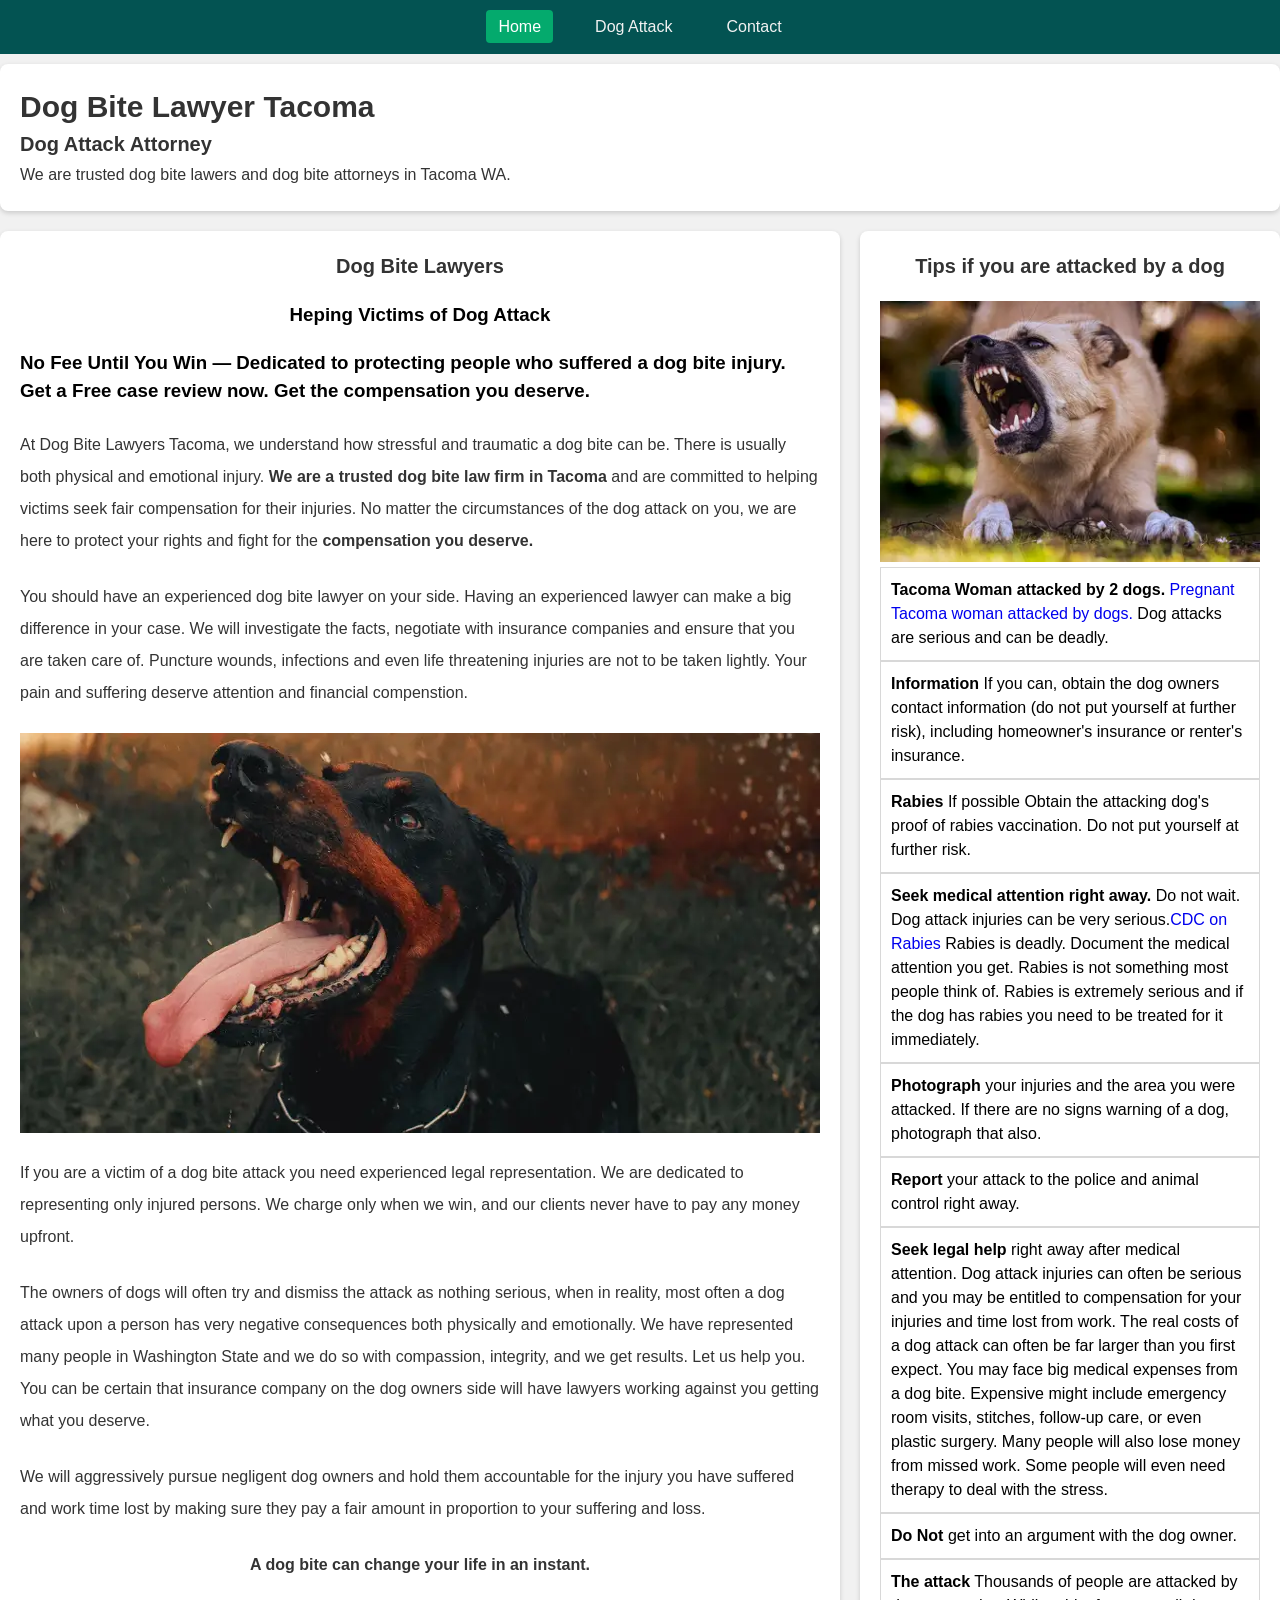
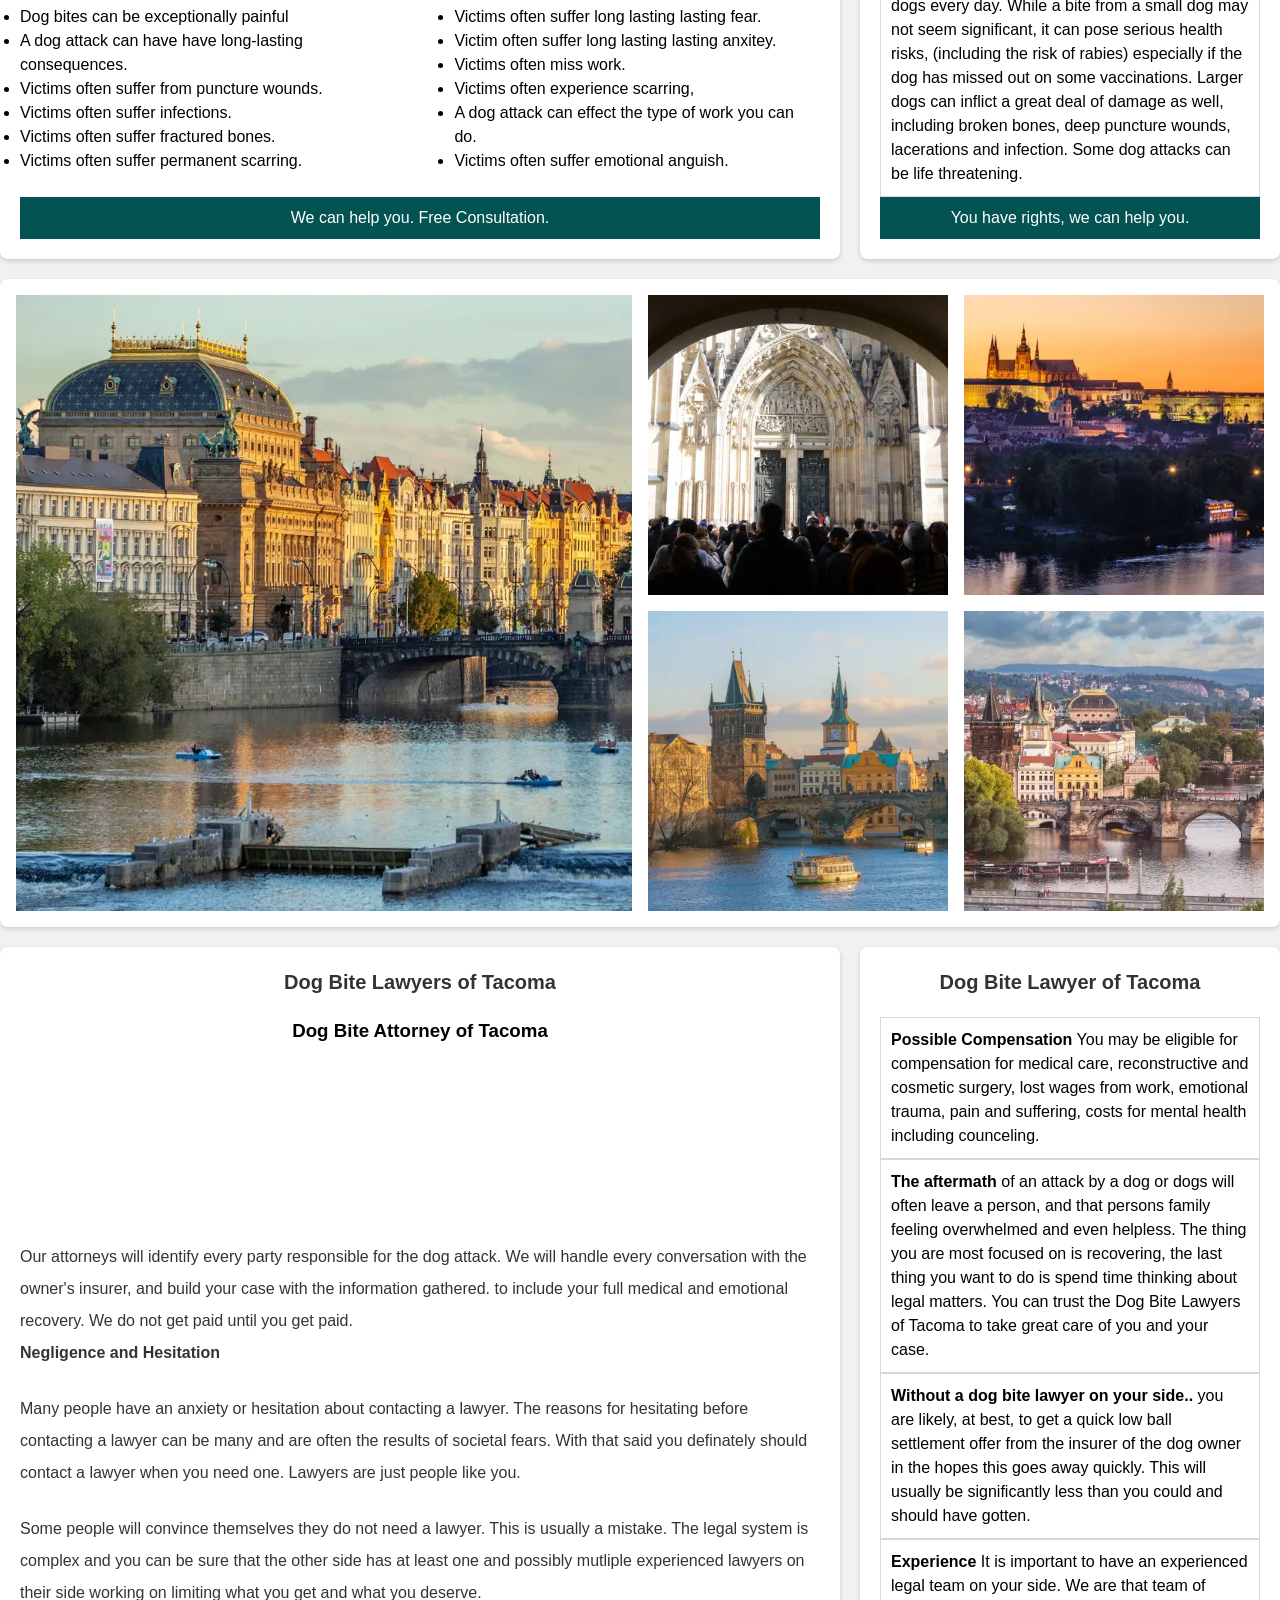
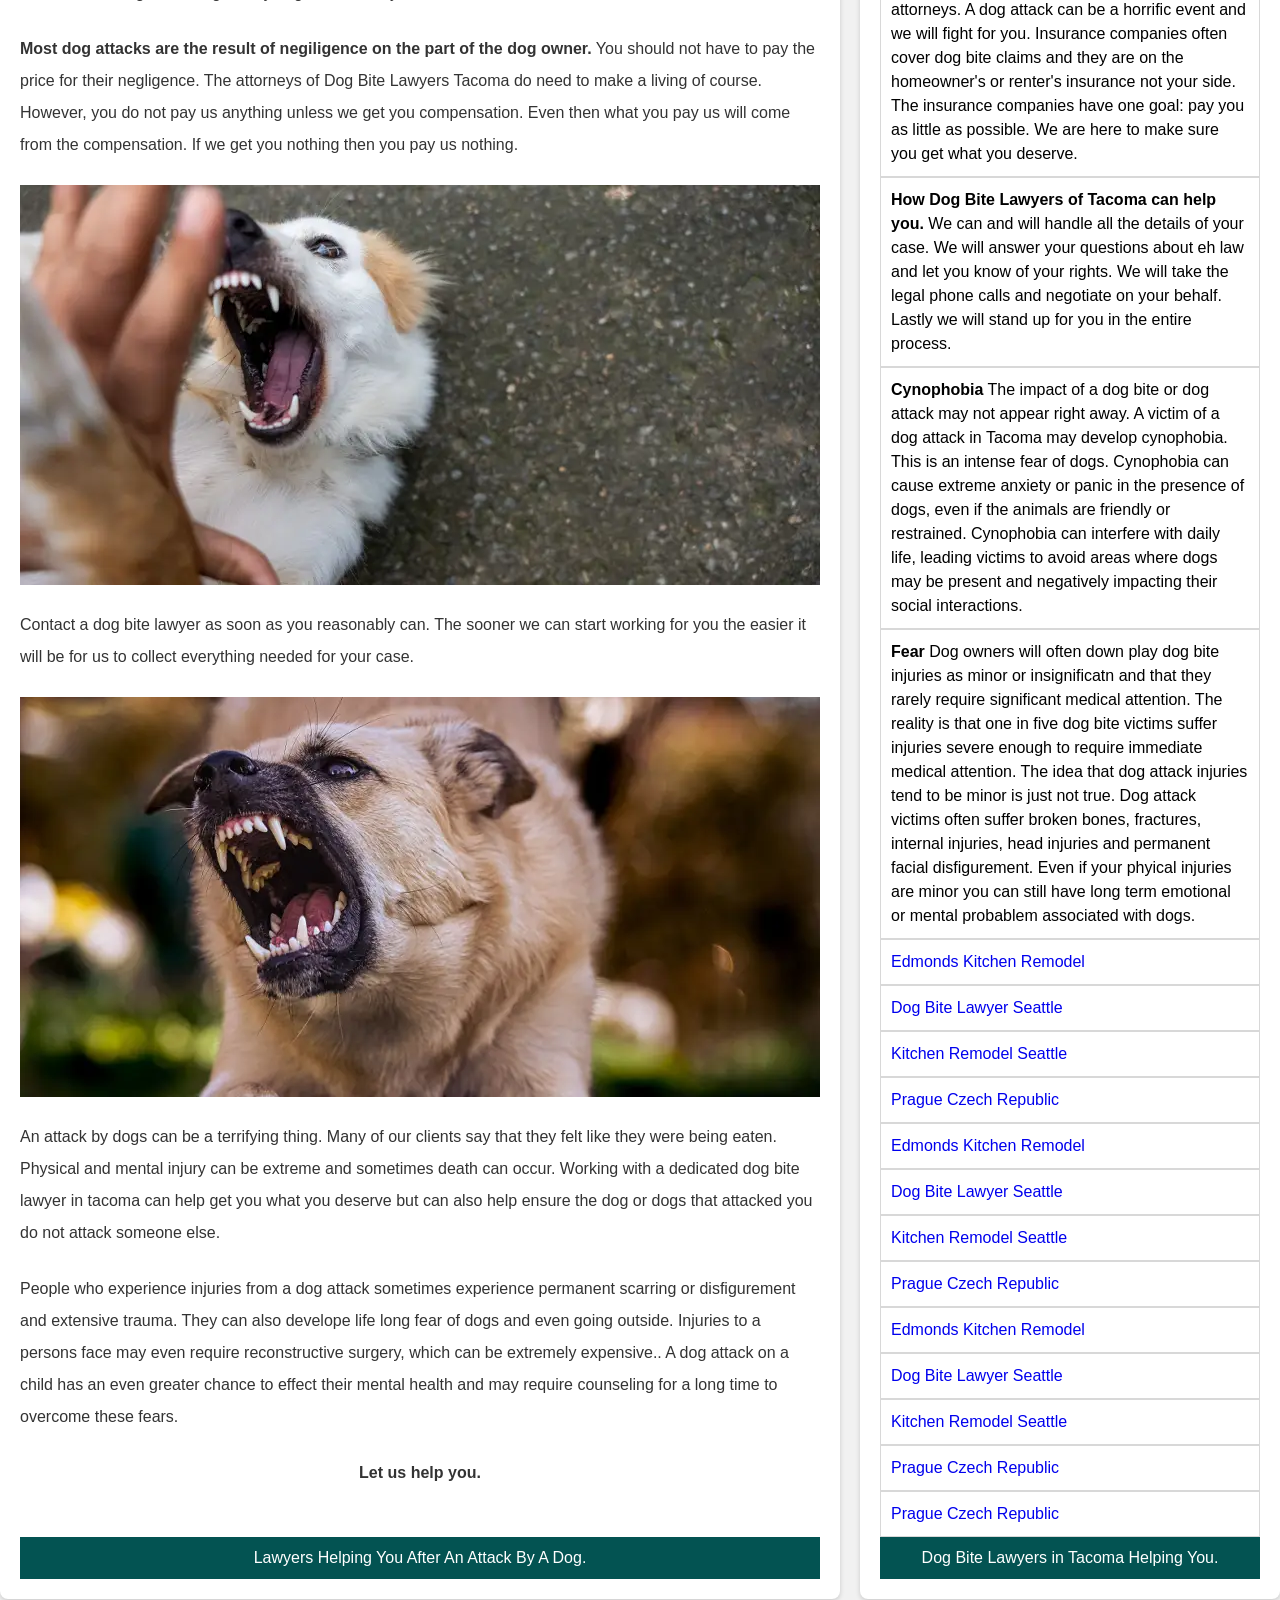
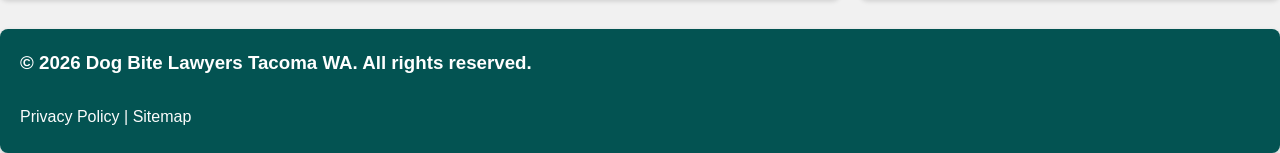
<file: index.html>
<!DOCTYPE html>
<html lang="en">
<head>
    <meta charset="UTF-8">
    <meta name="viewport" content="width=device-width, initial-scale=1.0">
    <link rel="icon" type="image/png" href="/images/favicon/favicon1a.png">
    <meta name="description" content="Dog Bite Lawyers Tacoma WA">
    <meta name="google-site-verification" content="liEfM-LP3BIcbYK-ozWPq67KiPIi5aXwBeV3Xj8J3vc" />
    <link rel="stylesheet" href="css/style.css">
    <title>Dog Bite Lawyer Tacoma WA</title>
    <link rel="canonical" href="https://www.dogbitelawyertacoma.com/">
</head>
<body> 
<!-- START HEADER AND NAV BAR TOP GOOD DONE -->
    <header class="navbar">
        <nav>
            <ul class="nav-links">
                <li><a href="/" class="active">Home</a></li>
                <li><a href="attacked-by-dog.html">Dog Attack</a></li>
                <li><a href="contact-us">Contact</a></li>
            </ul>
        </nav>
    </header>
<!-- END HEADER AND NAV BAR TOP GOOD DONE -->


<!-- START TOP TEXT DONE -->
    <div class="top-text-and-title-area">
        <h1>Dog Bite Lawyer Tacoma</h1>
        <h2>Dog Attack Attorney</h2>
        <p>We are trusted dog bite lawers and dog bite attorneys in Tacoma WA.</p>
    </div>
<!-- END TOP TEXT DONE -->

<!-- Start 1st Large White Card LARGE WHITE CARD-->
<div class="grid-container">
    <main class="main-content">
            <h2 class="card-h-two-centered">Dog Bite Lawyers</h2>
            <h3 class="card-h-three-centered">Heping Victims of Dog Attack</h3>
            <h3>No Fee Until You Win — Dedicated to protecting people who suffered a dog bite injury. Get a Free case review now. Get the compensation you deserve.</h3>
  
            <br>

            <p>At Dog Bite Lawyers Tacoma, we understand how stressful and traumatic a dog bite can be. There is usually both physical and emotional injury. <strong>We are a trusted dog bite law firm in Tacoma</strong> and are committed to helping victims seek fair compensation for their injuries. No matter the circumstances of the dog attack on you, we are here to protect your rights and fight for the <strong>compensation you deserve.</strong></p>        
            <br>
 
            <p>You should have an experienced dog bite lawyer on your side.  Having an experienced lawyer can make a big difference in your case. We will investigate the facts, negotiate with insurance companies and ensure that you are taken care of. Puncture wounds, infections and even life threatening injuries are not to be taken lightly. Your pain and suffering deserve attention and financial compenstion.</p> 
            <br>

            <img src="images/dogs-800by400/dog2-800by400.webp" alt="dog bite lawyer tacoma">
            <br>

            <p>If you are a victim of a dog bite attack you need experienced legal representation.   We are dedicated to representing only injured persons. We charge only when we win, and our clients never have to pay any money upfront.</p>
            <br>

            <p>The owners of dogs will often try and dismiss the attack as nothing serious, when in reality, most often a dog attack upon a person has very negative consequences both physically and emotionally.  We have represented many people in Washington State and we do so with compassion, integrity, and we get results. Let us help you.  You can be certain that insurance company on the dog owners side will have lawyers working against you getting what you deserve.</p>
            <br>

            <p>We will aggressively pursue negligent dog owners and hold them accountable for the injury you have suffered and work time lost by making sure they pay a fair amount in proportion to your suffering and loss.</p>
            <br>

              <p class="center-container-text"><strong>A dog bite can change your life in an instant. </strong></p>
    </br>
  <div class="list-prague-old-town-container">
        <ul>
            <li>Dog bites can be exceptionally painful </li>
            <li>A dog attack can have  have long-lasting consequences.  </li>
            <li>Victims often suffer from puncture wounds.</li>
            <li>Victims often suffer infections.</li>
            <li>Victims often suffer fractured bones.</li>
            <li>Victims often suffer permanent scarring.</li>
        </ul>

        <ul>
            <li>Victims  often suffer long lasting lasting fear.</li>
            <li>Victim often suffer long lasting lasting anxitey.</li>
            <li>Victims  often miss work.</li>
            <li>Victims often experience scarring,</li>
            <li>A dog attack can effect the type of work you can do.</li>
            <li>Victims often suffer emotional anguish.</li>
        </ul>
    </div>
    <br>
                <div class="card-footer">                 
                    <p class="text-footer-color">We can help you.  Free Consultation.</p>
                </div>
    </main>
<!-- End 1st Large White Card  LARGE WHITE CARD-->



<!-- Start 1st sidebar white card small-->
    <aside class="sidebar">
            <h2 class="card-h-two-centered">Tips if you are attacked by a dog</h2>
            <img src="images/dogs-800by400/dog400by275.webp" alt="dog bite lawyer">
            <ul>
                <li class="side-bar-list-item-top-line-left"> <strong>Tacoma Woman attacked by 2 dogs.</strong> <a href="https://www.fox13seattle.com/news/pregnant-woman-tacoma-dog-attack" target="_blank">Pregnant Tacoma woman attacked by dogs.</a>  Dog attacks are serious and can be deadly.</li>
                <li class="side-bar-list-item-top-line-left"> <strong>Information</strong> If you can, obtain the dog owners contact information (do not put yourself at further risk), including homeowner's insurance or renter's insurance.</li>
                <li class="side-bar-list-item-top-line-left"><strong>Rabies</strong> If possible Obtain the attacking dog's proof of rabies vaccination. Do not put yourself at further risk.</li>
                <li class="side-bar-list-item-top-line-left"><strong>Seek medical attention right away.</strong>  Do not wait.  Dog attack injuries can be very serious.<a href="https://www.cdc.gov/rabies/about/index.html" target="_blank">CDC on Rabies</a> Rabies is deadly. Document the medical attention you get.  Rabies is not something most people think of. Rabies is extremely serious and if the dog has rabies you need to be treated for it immediately.</li>
                <li class="side-bar-list-item-top-line-left"><strong>Photograph</strong> your injuries and the area you were attacked.  If there are no signs warning of a dog, photograph that also.</li>
                <li class="side-bar-list-item-top-line-left"><strong>Report</strong> your attack to the police and animal control right away. </li>
                <li class="side-bar-list-item-top-line-left"><strong>Seek legal help</strong> right away after medical attention.  Dog attack injuries can often be serious and you may be entitled to compensation for your injuries and time lost from work.  The real costs of a dog attack can often be far larger than you first expect.  You may face big medical expenses from a dog bite. Expensive might include emergency room visits, stitches, follow-up care, or even plastic surgery. Many people will also lose money from missed work.  Some people will even need therapy to deal with the stress.</li>
                <li class="side-bar-list-item-top-line-left"><strong>Do Not</strong> get into an argument with the dog owner. </li>
                <li class="side-bar-list-item-top-line-left"> <strong>The attack</strong> Thousands of people are attacked by dogs every day. While  a bite from a small dog may not seem significant, it can pose serious health risks, (including the risk of rabies) especially if the dog has missed out on some vaccinations. Larger dogs can inflict a great deal of damage as well, including broken bones, deep puncture wounds, lacerations and infection. Some dog attacks can be life threatening.</li>
            </ul>
                <div class="card-footer">
                    <p class="text-footer-color">You have rights, we can help you.</p>
                </div>
    </aside>
</div>
<!-- End 1st sidebar white card small--> 


<!-- Start small home page image gallery -->
<div class="image-grid">
    <img class="image-grid-col-2 image-grid-row-2" src="images/old-town/prage800by800a.webp" alt="old town prague">
    <img src="images/old-town/prauge400by400a.webp" alt="old town prague">
    <img src="images/old-town/prague400by400b.webp" alt="old town prague">
    <img src="images/old-town/prague400by400c.webp" alt="old town prague">
    <img src="images/old-town/prague400by400d.webp" alt="old town prague">                  
</div>

<!-- End small home page image gallery -->


<!-- Start 2nd Large White Card LARGE WHITE CARD-->
<div class="grid-container">
    <main class="main-content">
            <h2 class="card-h-two-centered">Dog Bite Lawyers of Tacoma</h2>
            <h3 class="card-h-two-centered">Dog Bite Attorney of Tacoma</h3>
            <br>
            <p>Our attorneys will identify every party responsible for the dog attack. We will handle every conversation with the owner's insurer, and build your case with the information gathered. to include your full medical and emotional recovery.  We do not get paid until you get paid.</p>
            <p><strong>Negligence and Hesitation</strong></p>
            <br>

            <p>Many people have an anxiety or hesitation about contacting a lawyer.  The reasons for hesitating before contacting a lawyer can be many and are often the results of societal fears.  With that said you definately should contact a lawyer when you need one.  Lawyers are just people like you.</p>
            <br>
            
            <p>Some people will convince themselves they do not need a lawyer.  This is usually a mistake.  The legal system is complex and you can be sure that the other side has at least one and possibly mutliple experienced lawyers on their side working on limiting what you get and what you deserve.</p>
            <br>
            
            <p><strong>Most dog attacks are the result of negiligence on the part of the dog owner.</strong> You should not have to pay the price for their negligence. The attorneys of Dog Bite Lawyers Tacoma do need to make a living of course.  However, you do not pay us anything unless we get you compensation.  Even then what you pay us will come from the compensation. If we get you nothing then you pay us nothing.</p>
            <br>

            <img src="images/dogs-800by400/dog1-800by400.webp" alt="dog bite lawyer tacoma wa">
            <br>

            <p>Contact a dog bite lawyer as soon as you reasonably can.  The sooner we can start working for you the easier it will be for us to collect everything needed for your case.</p>
            <br>
            <img src="images/dogs-800by400/dog3-800by400.webp" alt="dog bite lawyer tacoma wa">
            <br>

            <p>An attack by dogs can be a terrifying thing.  Many of our clients say that they felt like they were being eaten.  Physical and mental injury can be extreme and sometimes death can occur.  Working with a dedicated dog bite lawyer in tacoma can help get you what you deserve but can also help ensure the dog or dogs that attacked you do not attack someone else.</p>
            <br>

            <p>People who experience injuries from a dog attack sometimes experience permanent scarring or disfigurement and extensive trauma.  They can also develope life long fear of dogs and even going outside. Injuries to a persons face may even require reconstructive surgery, which can be extremely expensive.. A dog attack on a child has an even greater chance to effect their mental health and may require counseling for a long time to overcome these fears.</p>
             <br>  
              <p class="center-container-text"><b>Let us help you.</b></p>
              <br>
  <div class="list-prague-old-town-container">

    </div>
    <br>
                <div class="card-footer">                 
                    <p class="text-footer-color">Lawyers Helping You After An Attack By A Dog.</p>
                </div>
    </main>
<!-- End 2nd Large White Card  LARGE WHITE CARD-->



<!-- Start 2nd sidebar white card small-->
    <aside class="sidebar">
            <h2 class="card-h-two-centered">Dog Bite Lawyer of Tacoma</h2>
            <ul>
                <li class="side-bar-list-item-top-line-left"><strong>Possible Compensation</strong> You may be eligible for compensation for medical care, reconstructive and cosmetic surgery, lost wages from work, emotional trauma, pain and suffering, costs for mental health including counceling.</li>
                <li class="side-bar-list-item-top-line-left"><strong>The aftermath</strong> of an attack by a dog or dogs will often leave a person, and that persons family feeling overwhelmed and even helpless. The thing you are most focused on is recovering, the last thing you want to do is spend time thinking about legal matters.  You can trust the Dog Bite Lawyers of Tacoma to take great care of you and your case.</li>
                <li class="side-bar-list-item-top-line-left"><strong>Without a dog bite lawyer on your side..</strong>  you are likely, at best,  to get a quick low ball settlement offer from the insurer of the dog owner in the hopes this goes away quickly.  This will usually be significantly less than you could and should have gotten.   </li>
                <li class="side-bar-list-item-top-line-left"><strong>Experience</strong> It is important to have an experienced legal team on your side.  We are that team of attorneys.  A dog attack can be a horrific event and we will fight for you. Insurance companies often cover dog bite claims and they are on the homeowner's or renter's insurance not your side. The  insurance companies have one goal: pay you as little as possible.  We are here to make sure you get what you deserve.</li>
                <li class="side-bar-list-item-top-line-left"><strong>How Dog Bite Lawyers of Tacoma can help you.</strong> We can and will handle all the details of your case.  We will answer your questions about eh law and let you know of your rights.  We will take the legal phone calls and negotiate on your behalf.  Lastly we will stand up for you in the entire process.</li>
                <li class="side-bar-list-item-top-line-left"><strong>Cynophobia</strong> The impact of a dog bite or dog attack may not appear right away. A victim of a dog attack in Tacoma may develop cynophobia.  This is an intense fear of dogs. Cynophobia can cause extreme anxiety or panic in the presence of dogs, even if the animals are friendly or restrained. Cynophobia can interfere with daily life, leading victims to avoid areas where dogs may be present and negatively impacting their social interactions.</li>
                <li class="side-bar-list-item-top-line-left"><strong>Fear</strong> Dog owners will often down play dog bite injuries as minor or insignificatn and that they rarely require significant medical attention. The reality is that one in five dog bite victims suffer injuries severe enough to require immediate medical attention.  The idea that dog attack injuries tend to be minor is just not true. Dog attack victims often suffer broken bones, fractures, internal injuries, head injuries and permanent facial disfigurement. Even if your phyical injuries are minor you can still have long term emotional or mental probablem associated with dogs.</li>
                <li class="side-bar-list-item-top-line-left"><a href="https://www.spencerhomesolutions.com/" target="_blank" rel="noopener noreferrer">Edmonds Kitchen Remodel</a></li>
                <li class="side-bar-list-item-top-line-left"><a href="https://www.dogbitelawyerseattle.com/" target="_blank" rel="noopener noreferrer">Dog Bite Lawyer Seattle</a></li> 
                <li class="side-bar-list-item-top-line-left"><a href="https://www.kitchenremodelseattle.com/" target="_blank" rel="noopener noreferrer">Kitchen Remodel Seattle</a></li>
                <li class="side-bar-list-item-top-line-left"><a href="https://www.europeprague.com/" target="_blank" rel="noopener noreferrer">Prague Czech Republic</a></li> 
                <li class="side-bar-list-item-top-line-left"><a href="https://www.pattayajourney.com/" target="_blank" rel="noopener noreferrer">Edmonds Kitchen Remodel</a></li>
                <li class="side-bar-list-item-top-line-left"><a href="https://www.roofingcompanydothan.com/" target="_blank" rel="noopener noreferrer">Dog Bite Lawyer Seattle</a></li> 
                <li class="side-bar-list-item-top-line-left"><a href="https://www.airconditioningdothan.com/" target="_blank" rel="noopener noreferrer">Kitchen Remodel Seattle</a></li>
                <li class="side-bar-list-item-top-line-left"><a href="https://www.caraccidentlawyerdothan.com/" target="_blank" rel="noopener noreferrer">Prague Czech Republic</a></li> 
                <li class="side-bar-list-item-top-line-left"><a href="https://www.plumberdothan.com/" target="_blank" rel="noopener noreferrer">Edmonds Kitchen Remodel</a></li>
                <li class="side-bar-list-item-top-line-left"><a href="https://www.divorcelawyerdothan.com/" target="_blank" rel="noopener noreferrer">Dog Bite Lawyer Seattle</a></li> 
                <li class="side-bar-list-item-top-line-left"><a href="https://www.rooferdothan.com/" target="_blank" rel="noopener noreferrer">Kitchen Remodel Seattle</a></li>
                <li class="side-bar-list-item-top-line-left"><a href="https://www.duilawyerdothan.com/" target="_blank" rel="noopener noreferrer">Prague Czech Republic</a></li>
                <li class="side-bar-list-item-top-line-left"><a href="https://www.lawyerdothan.com/" target="_blank" rel="noopener noreferrer">Prague Czech Republic</a></li> 
            </ul>
                <div class="card-footer">
                    <p class="text-footer-color">Dog Bite Lawyers in Tacoma Helping You.</p>
                </div>
    </aside>
</div>
<!-- End 2nd sidebar white card small--> 





<!-- Start footer -->

    <div class="page-bottom-footer-area">
  <h3>&copy; <span id="copyright-year"></span> Dog Bite Lawyers Tacoma WA. All rights reserved.</h3>
  <br>
        <div>
  <p> <a href="privacy-policy" class="footer-words">Privacy Policy |</a>
  <a href="sitemap.xml" class="footer-words" class="footer-words">Sitemap</a></p>
        <div>
     </div>

<!-- End footer -->
 <script>
  document.getElementById("copyright-year").textContent = new Date().getFullYear();
</script>

</body>
</html>
</file>
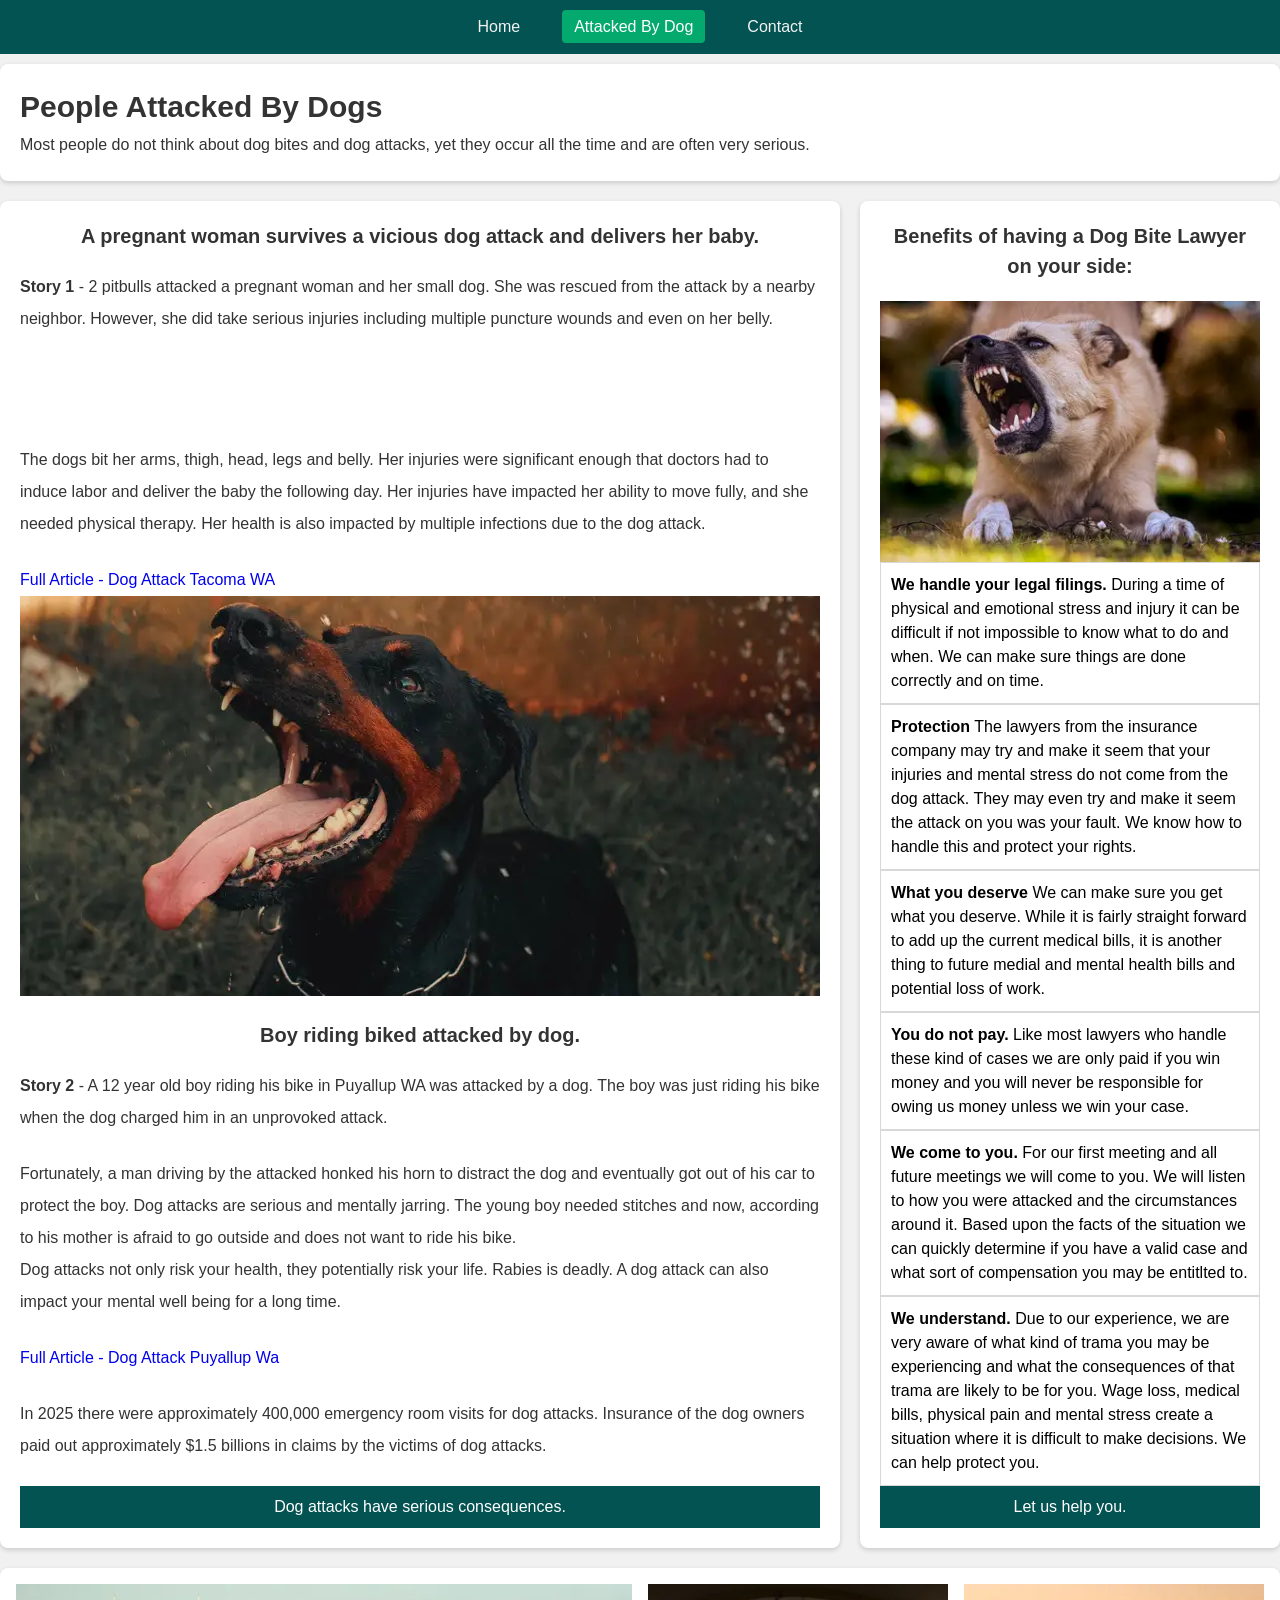
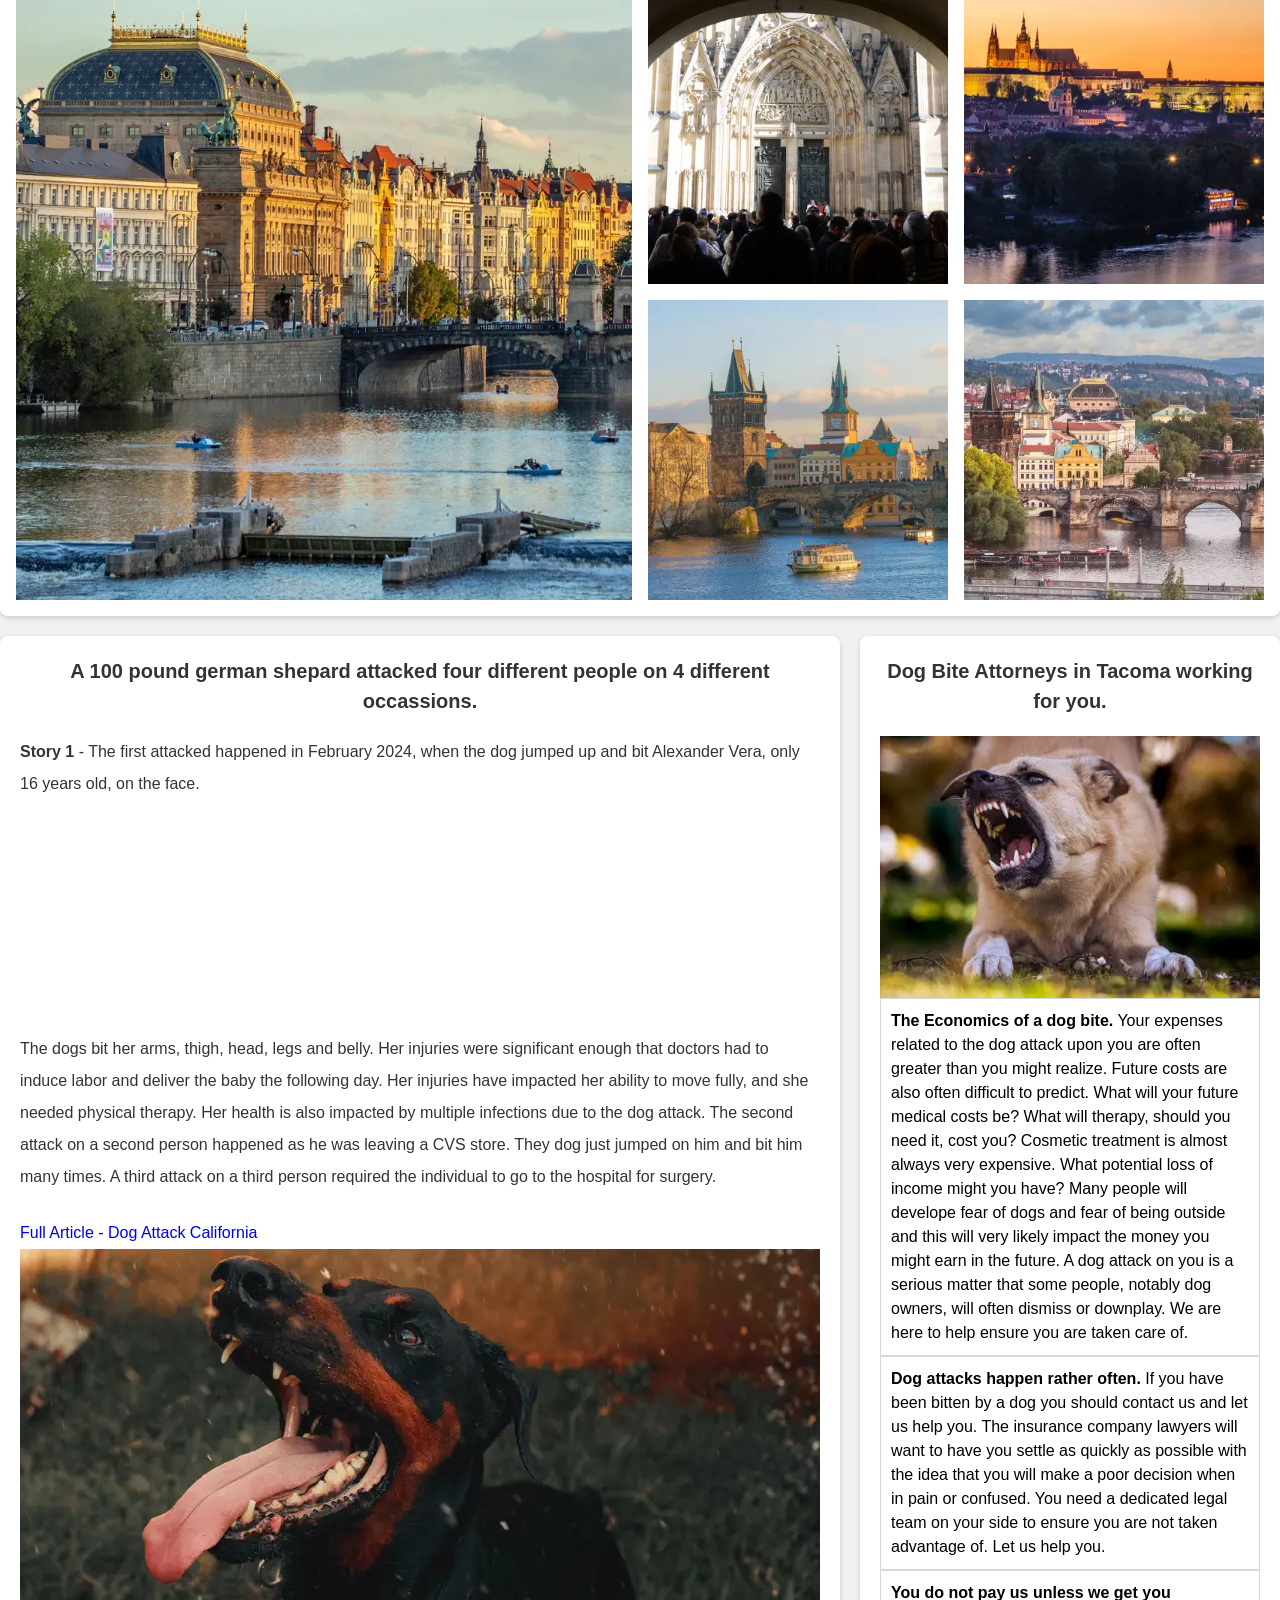
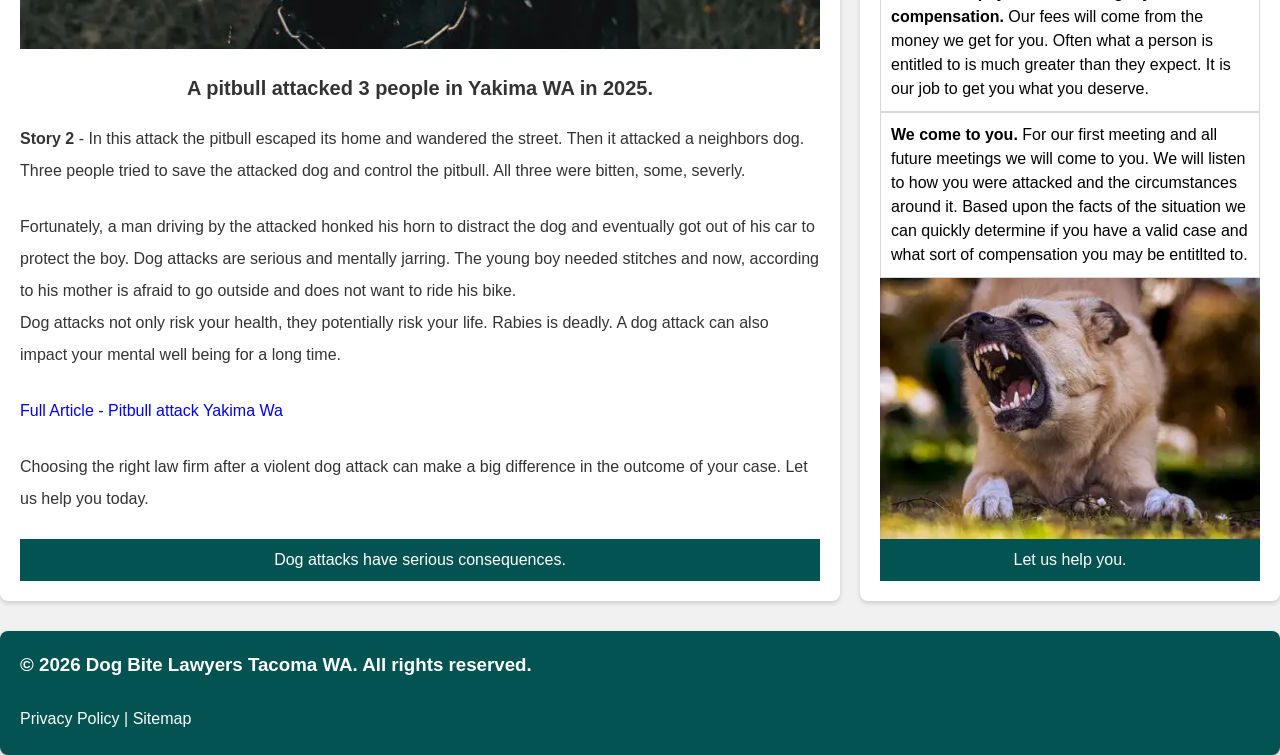
<file: attacked-by-dog.html>
<!DOCTYPE html>
<html lang="en">
<head>
    <meta charset="UTF-8">
    <meta name="viewport" content="width=device-width, initial-scale=1.0">
    <link rel="icon" type="image/x-icon" href="/images/favicon/favicon1a.png">
    <meta name="description" content="Dog Bite Lawyers Tacoma WA">
    <meta name="google-site-verification" content="ZiH_ycGrvEAqO5ANQCOFMkZouEIiTl9gjjwDC982bLI" />
    <link rel="stylesheet" href="css/style.css">
    <title>Prague Czech Republic Travel</title>
    <link rel="canonical" href="https://www.dogbitelawyertacoma.com/attacked-by-dog">
</head>
<body> 
<!-- START HEADER AND NAV BAR TOP GOOD DONE -->
    <header class="navbar">
        <nav>
            <ul class="nav-links">
                <li><a href="/">Home</a></li>
                <li><a href="attacked-by-dog" class="active">Attacked By Dog</a></li>
                <li><a href="contact-us">Contact</a></li>
            </ul>
        </nav>
    </header>
<!-- END HEADER AND NAV BAR TOP GOOD DONE -->


<!-- START TOP TEXT DONE -->
    <div class="top-text-and-title-area">
        <h1>People Attacked By Dogs</h1>
        <p>Most people do not think about dog bites and dog attacks, yet they occur all the time and are often very serious.</p>
    </div>
<!-- END TOP TEXT DONE -->

<!-- Start 1st Large White Card LARGE WHITE CARD-->
<div class="grid-container">
    <main class="main-content">
            <h2 class="card-h-two-centered">A pregnant woman survives a vicious dog attack and delivers her baby.</h2>
            <p><strong>Story 1</strong> - 2 pitbulls attacked a pregnant woman and her small dog. She was rescued from the attack by a nearby neighbor.  However, she did take serious injuries including multiple puncture wounds and even on her belly.</p>
            <br>
            <p>The dogs bit her arms, thigh, head, legs and belly.  Her injuries were significant enough that doctors had to induce labor and deliver the baby the following day.  Her injuries have impacted her ability to move fully, and she needed physical therapy.  Her health is also impacted by multiple infections due to the dog attack.</p>
            <br>
            <p><a href="https://www.fox13seattle.com/news/pregnant-woman-tacoma-dog-attack" target="_blank"> Full Article - Dog Attack Tacoma WA</a>  </p>
            <img src="images/dogs-800by400/dog2-800by400.webp" alt="dog bite lawyer tacoma">
            <br>

            <h2 class="card-h-two-centered">Boy riding biked attacked by dog.</h2>
            <p><strong>Story 2</strong> - A 12 year old boy riding his bike in Puyallup WA was attacked by a dog.  The boy was just riding his bike when the dog charged him in an unprovoked attack.</p>
            <br>
            <p>Fortunately, a man driving by the attacked honked his horn to distract the dog and eventually got out of his car to protect the boy.  Dog attacks are serious and mentally jarring.  The young boy needed stitches and now, according to his mother is afraid to go outside and does not want to ride his bike.</p>
            <p>Dog attacks not only risk your health, they potentially risk your life.  Rabies is deadly. A dog attack can also impact your mental well being for a long time.</p>
            <br>
            <p><a href="https://www.weau.com/2026/04/18/boy-attacked-by-neighbors-dog-while-riding-bike-good-samaritan-helps/" target="_blank"> Full Article - Dog Attack Puyallup Wa</a>  </p>
  
            <br>

            <p>In 2025 there were approximately 400,000 emergency room visits for dog attacks.  Insurance of the dog owners paid out approximately $1.5 billions in claims by the victims of dog attacks. </p>
    <br>
                <div class="card-footer">                 
                    <p class="text-footer-color">Dog attacks have serious consequences.</p>
                </div>
    </main>
<!-- End 1st Large White Card  LARGE WHITE CARD-->



<!-- Start 1st sidebar white card small-->
    <aside class="sidebar">
            <h2 class="card-h-two-centered">Benefits of having a Dog Bite Lawyer on your side:</h2>
            <img src="images/dogs-800by400/dog400by275.webp" alt="dog bite lawyer">
            <ul>
                <li class="side-bar-list-item-top-line-left"><strong>We handle your legal filings.</strong> During a time of physical and emotional stress and injury it can be difficult if not impossible to know what to do and when.  We can make sure things are done correctly and on time.</li>
                <li class="side-bar-list-item-top-line-left"><strong>Protection</strong> The lawyers from the insurance company may try and make it seem that your injuries and mental stress do not come from the dog attack.  They may even try and make it seem the attack on you was your fault. We know how to handle this and protect your rights.</li>
                <li class="side-bar-list-item-top-line-left"><strong>What you deserve</strong> We can make sure you get what you deserve.  While it is fairly straight forward to add up the current medical bills, it is another thing to future medial and mental health bills and potential loss of work.</li>
                <li class="side-bar-list-item-top-line-left"><strong>You do not pay. </strong> Like most lawyers who handle these kind of cases we are only paid if you win money and you will never be responsible for owing us money unless we win your case. </li>
                <li class="side-bar-list-item-top-line-left"><strong>We come to you. </strong> For our first meeting and all future meetings we will come to you.  We will listen to how you were attacked and the circumstances around it.  Based upon the facts of the situation we can quickly determine if you have a valid case and what sort of compensation you may be entitlted to.</li>
                <li class="side-bar-list-item-top-line-left"><strong>We understand. </strong> Due to our experience, we are very aware of what kind of trama you may be experiencing and what the consequences of that trama are likely to be for you. Wage loss, medical bills, physical pain and mental stress create a situation where it is difficult to make decisions.  We can help protect you.</li>
            </ul>
                <div class="card-footer">
                    <p class="text-footer-color">Let us help you.</p>
                </div>
    </aside>
</div>
<!-- End 1st sidebar white card small--> 


<!-- Start small home page image gallery -->
<div class="image-grid">
    <img class="image-grid-col-2 image-grid-row-2" src="images/old-town/prage800by800a.webp" alt="old town prague">
    <img src="images/old-town/prauge400by400a.webp" alt="old town prague">
    <img src="images/old-town/prague400by400b.webp" alt="old town prague">
    <img src="images/old-town/prague400by400c.webp" alt="old town prague">
    <img src="images/old-town/prague400by400d.webp" alt="old town prague">                  
</div>

<!-- End small home page image gallery -->


<!-- Start 2nd Large White Card LARGE WHITE CARD-->
<div class="grid-container">
    <main class="main-content">
            <h2 class="card-h-two-centered">A 100 pound german shepard attacked four different people on 4 different occassions.</h2>
            <p><strong>Story 1</strong> - The first attacked happened  in February 2024, when the dog jumped up and bit Alexander Vera, only 16 years old, on the face.</p>
            <br>
            <p>The dogs bit her arms, thigh, head, legs and belly.  Her injuries were significant enough that doctors had to induce labor and deliver the baby the following day.  Her injuries have impacted her ability to move fully, and she needed physical therapy.  Her health is also impacted by multiple infections due to the dog attack. The second attack on a second person happened as he was leaving a CVS store.  They dog just jumped on him and bit him many times.  A third attack on a third person required the individual to go to the hospital for surgery.</p>
            <br>
            <p><a href="https://www.latimes.com/california/story/2026-08-12/california-dog-named-bruce-accused-of-four-attacks-is-euthanized-after-months-of-court-battles" target="_blank"> Full Article - Dog Attack California</a>  </p>
            <img src="images/dogs-800by400/dog2-800by400.webp" alt="dog bite lawyer tacoma">
            <br>

            <h2 class="card-h-two-centered">A pitbull attacked 3 people in Yakima WA in 2025.</h2>
            <p><strong>Story 2</strong> - In this attack the pitbull escaped its home and wandered the street.  Then it attacked a neighbors dog.  Three people tried to save the attacked dog and control the pitbull.  All three were bitten, some, severly.</p>
            <br>
            <p>Fortunately, a man driving by the attacked honked his horn to distract the dog and eventually got out of his car to protect the boy.  Dog attacks are serious and mentally jarring.  The young boy needed stitches and now, according to his mother is afraid to go outside and does not want to ride his bike.</p>
            <p>Dog attacks not only risk your health, they potentially risk your life.  Rabies is deadly. A dog attack can also impact your mental well being for a long time.</p>
            <br>
            <p><a href="https://www.yakimaherald.com/news/local/pit-bull-service-dog-attacks-three-people-in-yakima/article_abea956c-f4a6-5d05-bcc1-efb3a8ba0cdc.html" target="_blank"> Full Article - Pitbull attack Yakima Wa</a>  </p>
  
            <br>

            <p>Choosing the right law firm after a violent dog attack can make a big difference in the outcome of your case.  Let us help you today. </p>
    <br>
                <div class="card-footer">                 
                    <p class="text-footer-color">Dog attacks have serious consequences.</p>
                </div>
    </main>
<!-- End 2nd Large White Card  LARGE WHITE CARD-->



<!-- Start 2nd sidebar white card small-->
    <aside class="sidebar">
            <h2 class="card-h-two-centered">Dog Bite Attorneys in Tacoma working for you.</h2>
            <img src="images/dogs-800by400/dog400by275.webp" alt="dog bite lawyer">
            <ul>
                <li class="side-bar-list-item-top-line-left"><strong>The Economics of a dog bite.</strong> Your expenses related to the dog attack upon you are often greater than you might realize.  Future costs are also often difficult to predict.  What will your future medical costs be?  What will therapy, should you need it, cost you?  Cosmetic treatment is almost always very expensive.  What potential loss of income might you have?  Many people will develope fear of dogs and fear of being outside and this will very likely impact the money you might earn in the future.  A dog attack on you is a serious matter that some people, notably dog owners, will often dismiss or downplay.  We are here to help ensure you are taken care of.</li>
                <li class="side-bar-list-item-top-line-left"><strong>Dog attacks happen rather often. </strong> If you have been bitten by a dog you should contact us and let us help you.  The insurance company lawyers will want to have you settle as quickly as possible with the idea that you will make a poor decision when in pain or confused.  You need a dedicated legal team on your side to ensure you are not taken advantage of.  Let us help you.</li>
                <li class="side-bar-list-item-top-line-left"><strong>You do not pay us unless we get you compensation. </strong> Our fees will come from the money we get for you.  Often what a person is entitled to is much greater than they expect.  It is our job to get you what you deserve.</li>
                <li class="side-bar-list-item-top-line-left"><strong>We come to you. </strong> For our first meeting and all future meetings we will come to you.  We will listen to how you were attacked and the circumstances around it.  Based upon the facts of the situation we can quickly determine if you have a valid case and what sort of compensation you may be entitlted to.</li>
            </ul>
            <img src="images/dogs-800by400/dog400by275.webp" alt="dog bite lawyer">
                <div class="card-footer">
                    <p class="text-footer-color">Let us help you.</p>
                </div>
    </aside>
</div>
<!-- End 2nd sidebar white card small--> 







<!-- Start footer -->

    <div class="page-bottom-footer-area">
  <h3>&copy; <span id="copyright-year"></span> Dog Bite Lawyers Tacoma WA. All rights reserved.</h3>
  <br>
        <div>
  <p> <a href="privacy-policy" class="footer-words">Privacy Policy |</a>
  <a href="sitemap.xml" class="footer-words" class="footer-words">Sitemap</a></p>
        <div>
     </div>

<!-- End footer -->
 <script>
  document.getElementById("copyright-year").textContent = new Date().getFullYear();
</script>

</body>
</html>
</file>
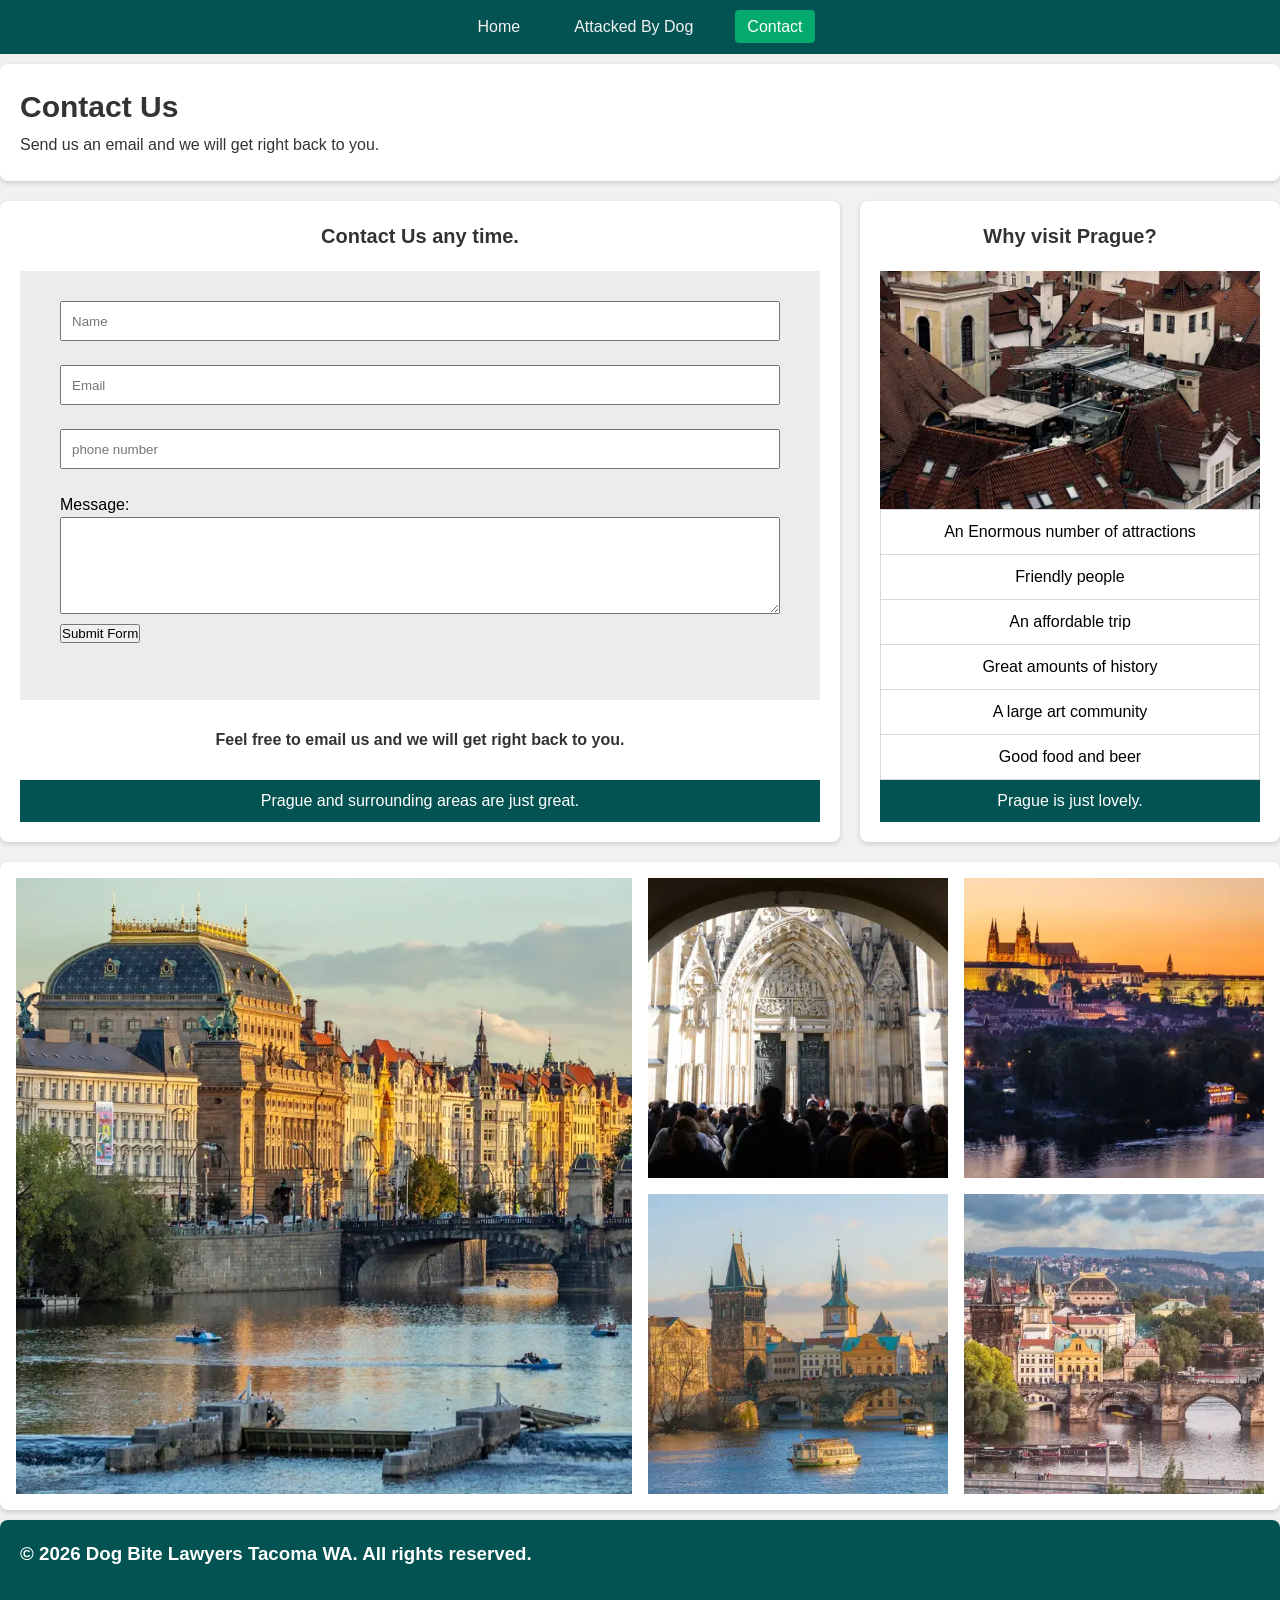
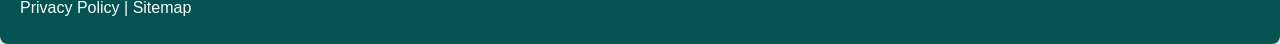
<file: contact-us.html>
<!DOCTYPE html>
<html lang="en">
<head>
    <meta charset="UTF-8">
    <meta name="viewport" content="width=device-width, initial-scale=1.0">
    <link rel="icon" type="image/x-icon" href="/images/favicon/favicon1a.png">
    <meta name="description" content="Discover authentic Prague Czech Republic experiences with local insight">
    <meta name="google-site-verification" content="ZiH_ycGrvEAqO5ANQCOFMkZouEIiTl9gjjwDC982bLI" />
    <link rel="stylesheet" href="css/style.css">
    <title>Contact Us</title>
    <link rel="canonical" href="https://www.europeprague.com/contact-us">
</head>
<body> 
<!-- START HEADER AND NAV BAR TOP GOOD DONE -->
    <header class="navbar">
        <nav>
            <ul class="nav-links">
                <li><a href="/">Home</a></li>
                <li><a href="attacked-by-dog">Attacked By Dog</a></li>
                <li><a href="contact-us" class="active">Contact</a></li>
            </ul>
        </nav>
    </header>
<!-- END HEADER AND NAV BAR TOP GOOD DONE -->


<!-- START TOP TEXT DONE -->
    <div class="top-text-and-title-area">
        <h1>Contact Us</h1>
        <p>Send us an email and we will get right back to you.</p>
    </div>
<!-- END TOP TEXT DONE -->

<!-- Start 1st Large White Card LARGE WHITE CARD-->
<div class="grid-container">
    <main class="main-content">
            <h2 class="card-h-two-centered">Contact Us any time.</h2>
  

<!--  Start email form -->
<form action="https://api.web3forms.com/submit" method="POST">
  <input type="hidden" name="access_key" value="89a49238-e0d1-4caf-bff5-43f0842508df">

    
            <label for="name"></label>
            <input type="text" id="name" name="name" placeholder="Name" required>
            <br>
            <label for="email" class="hidden-label"></label>
            <input type="email" name="email" id="email" placeholder="Email" required>
            <br>
            <label for="phone"></label>
            <input type="tel" id="phone" name="phone" placeholder="phone number" required>
            <br>
  <label for="message">Message:</label>
  <textarea 
    id="message" 
    name="message" 
    rows="5" 
    style="width: 100%; box-sizing: border-box; padding: 10px;">
  </textarea>
            <p></p>
            <button type="submit">Submit Form</button>
</form>
<!--  End email form -->





            
            <br>
              <p class="center-container-text"><b>Feel free to email us and we will get right back to you.</b></p>
  <div class="list-prague-old-town-container">
   
    </div>
    <br>
                <div class="card-footer">                 
                    <p class="text-footer-color">Prague and surrounding areas are just great.</p>
                </div>
    </main>
<!-- End 1st Large White Card  LARGE WHITE CARD-->



<!-- Start 1st sidebar white card small-->
    <aside class="sidebar">
            <h2 class="card-h-two-centered">Why visit Prague?</h2>
            <img src="images/old-town/oldtown-restaurant-top-right.webp" alt="old town prague">
            <ul>
                <li class="side-bar-list-item-top-line">An Enormous number of attractions</li>
                <li class="side-bar-list-item">Friendly people</li>
                <li class="side-bar-list-item">An affordable trip</li>
                <li class="side-bar-list-item">Great amounts of history</li>
                <li class="side-bar-list-item">A large art community</li>
                <li class="side-bar-list-item">Good food and beer</li>

            </ul>
                <div class="card-footer">
                    <p class="text-footer-color">Prague is just lovely.</p>
                </div>
    </aside>
</div>
<!-- End 1st sidebar white card small--> 


<!-- Start small home page image gallery -->
<div class="image-grid">
    <img class="image-grid-col-2 image-grid-row-2" src="images/old-town/prage800by800a.webp" alt="old town prague">
    <img src="images/old-town/prauge400by400a.webp" alt="old town prague">
    <img src="images/old-town/prague400by400b.webp" alt="old town prague">
    <img src="images/old-town/prague400by400c.webp" alt="old town prague">
    <img src="images/old-town/prague400by400d.webp" alt="old town prague">                  
</div>

<!-- End small home page image gallery -->











<!-- Start footer -->

    <div class="page-bottom-footer-area">
  <h3>&copy; <span id="copyright-year"></span> Dog Bite Lawyers Tacoma WA. All rights reserved.</h3>
  <br>
        <div>
  <p> <a href="privacy-policy" class="footer-words">Privacy Policy |</a>
  <a href="sitemap.xml" class="footer-words" class="footer-words">Sitemap</a></p>
        <div>
     </div>

<!-- End footer -->
 <script>
  document.getElementById("copyright-year").textContent = new Date().getFullYear();
</script>

</body>
</html>
</file>
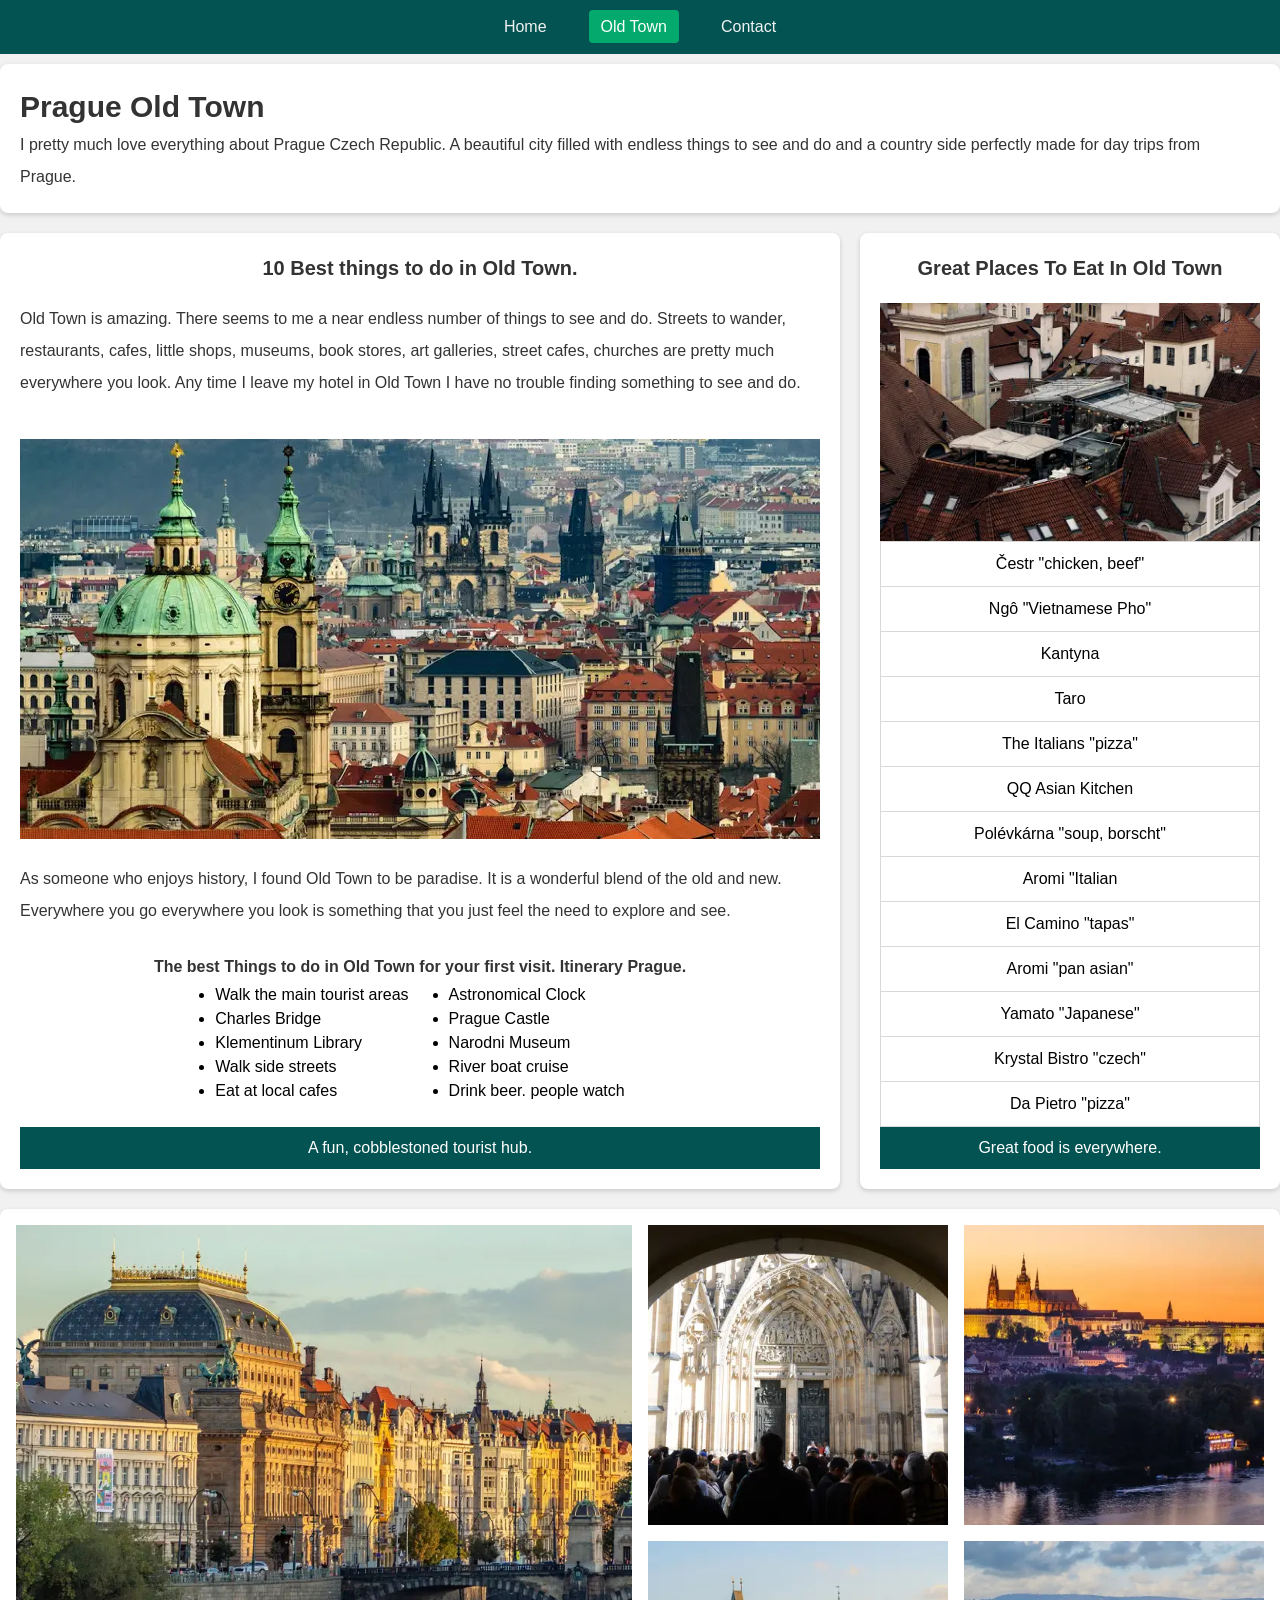
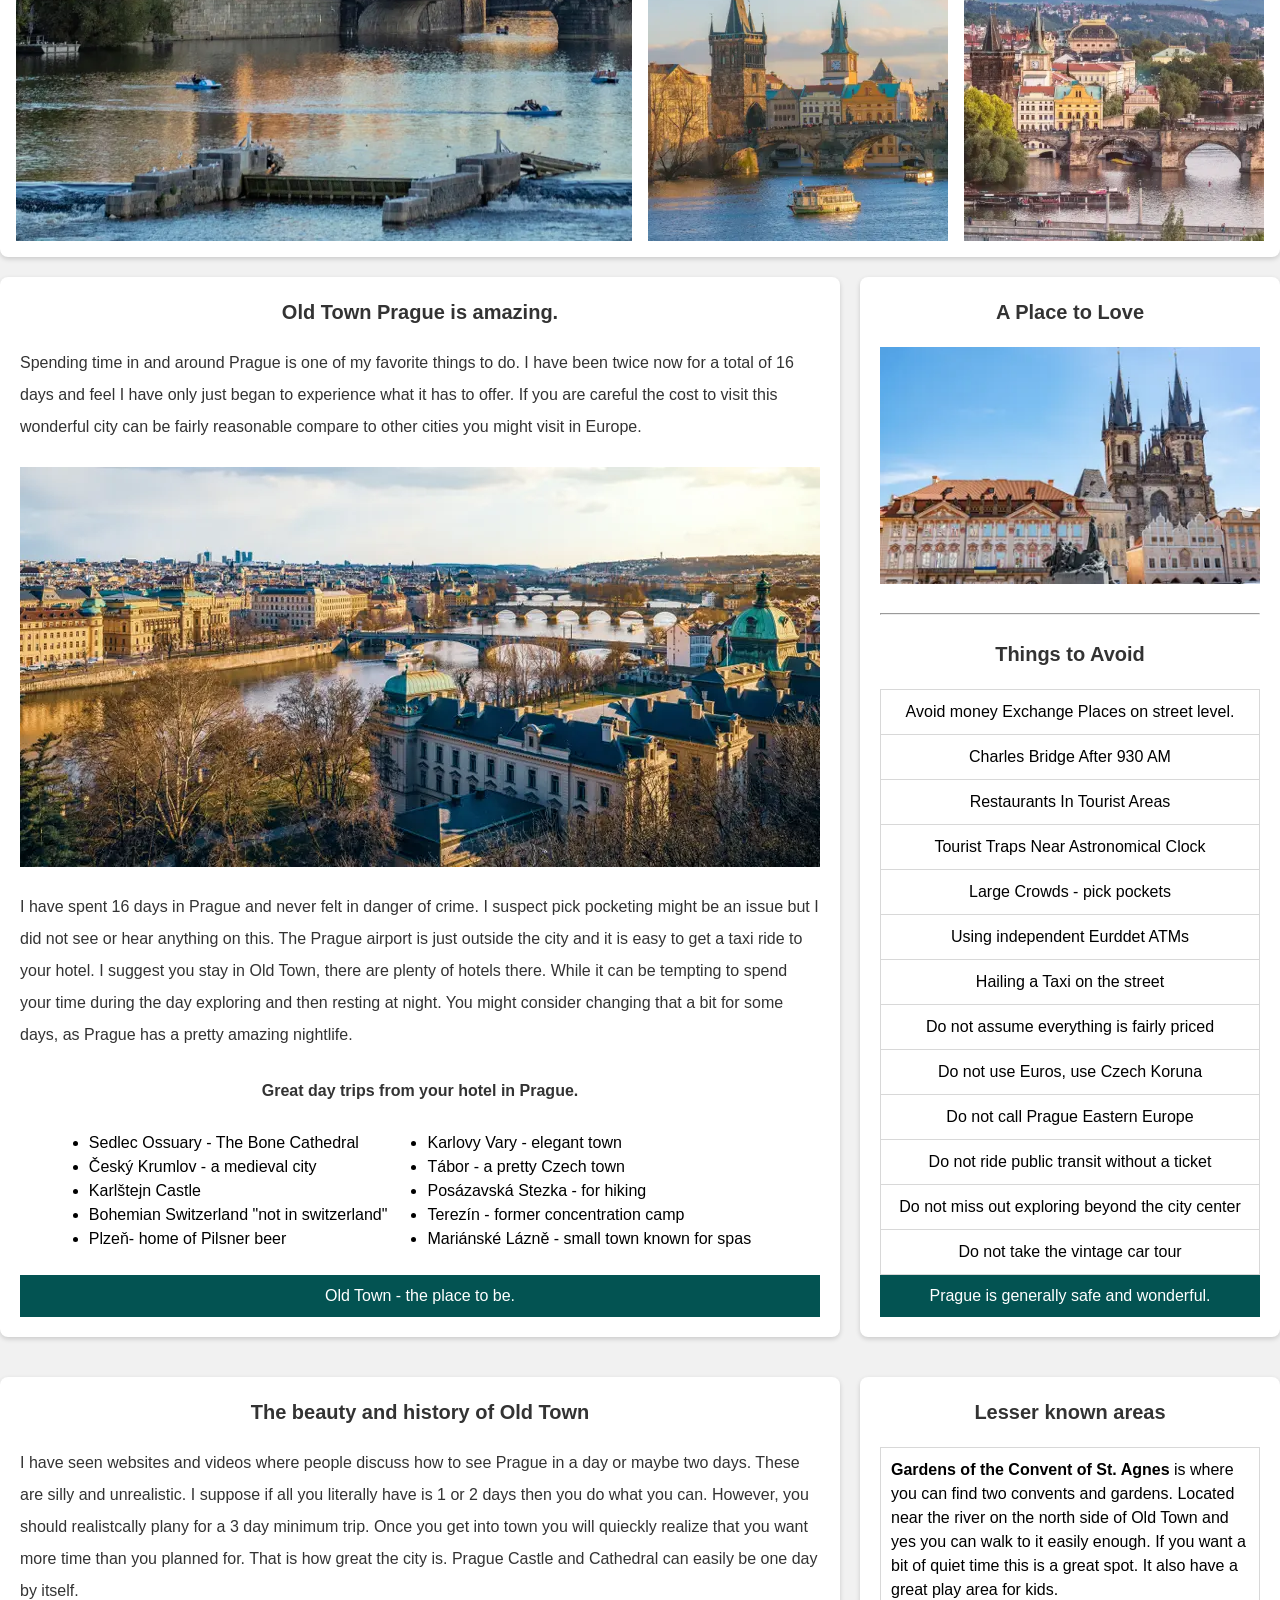
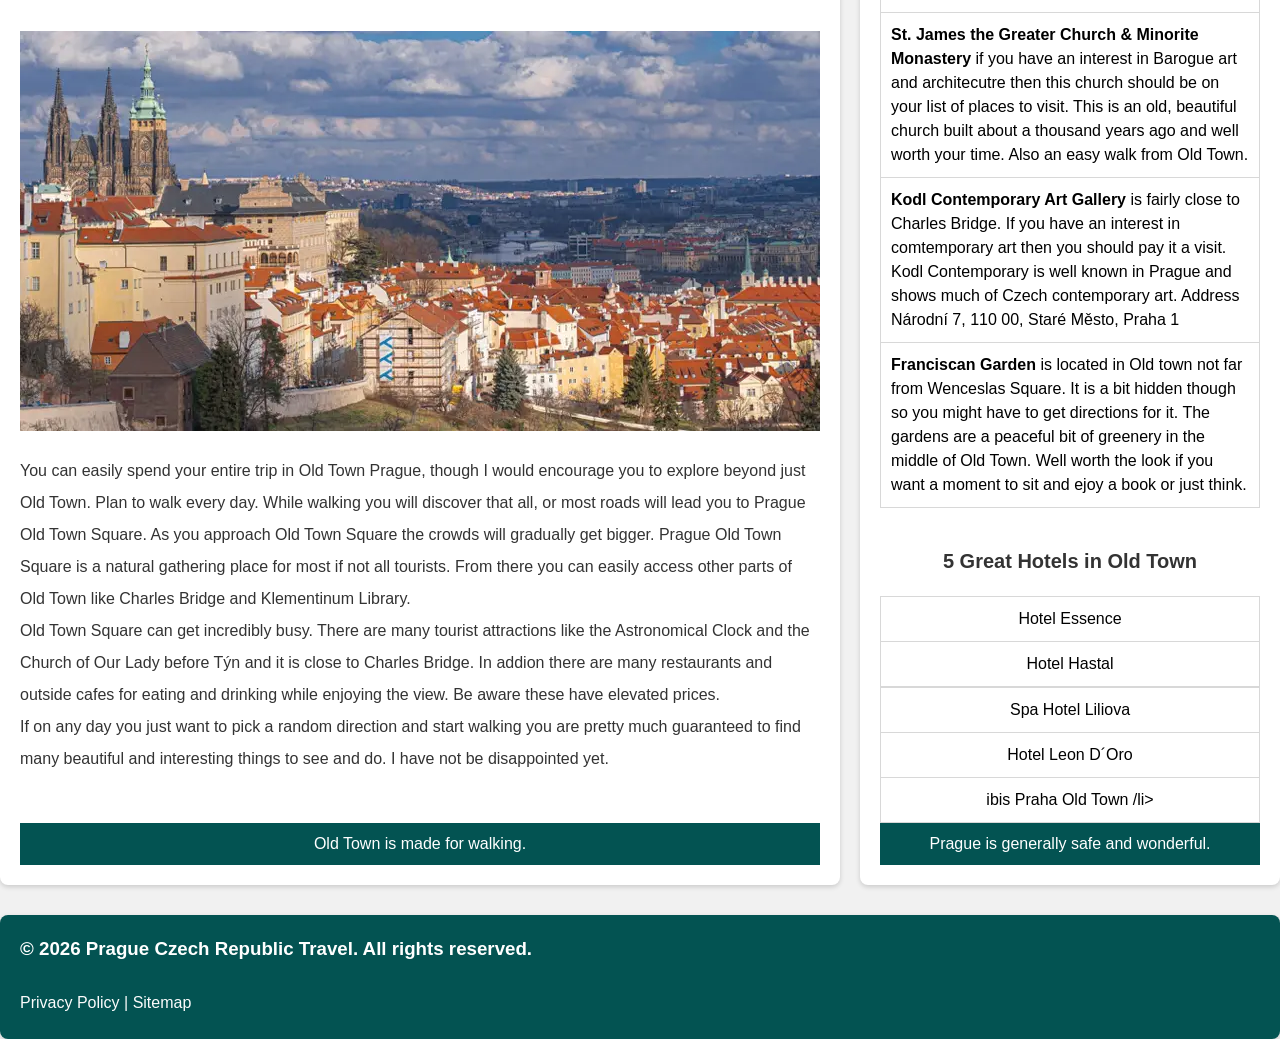
<file: prague-old-town.html>
<!DOCTYPE html>
<html lang="en">
<head>
    <meta charset="UTF-8">
    <meta name="viewport" content="width=device-width, initial-scale=1.0">
    <link rel="icon" type="image/x-icon" href="/images/favicon/favicon1a.png">
    <meta name="description" content="Discover authentic Prague Czech Republic experiences with local insight">
    <meta name="google-site-verification" content="ZiH_ycGrvEAqO5ANQCOFMkZouEIiTl9gjjwDC982bLI" />
    <link rel="stylesheet" href="css/style.css">
    <title>Prague Czech Republic Travel</title>
    <link rel="canonical" href="https://www.europeprague.com/prague-old-town">
</head>
<body> 
<!-- START HEADER AND NAV BAR TOP GOOD DONE -->
    <header class="navbar">
        <nav>
            <ul class="nav-links">
                <li><a href="/">Home</a></li>
                <li><a href="prague-old-town" class="active">Old Town</a></li>
                <li><a href="contact-us">Contact</a></li>
            </ul>
        </nav>
    </header>
<!-- END HEADER AND NAV BAR TOP GOOD DONE -->


<!-- START TOP TEXT DONE -->
    <div class="top-text-and-title-area">
        <h1>Prague Old Town</h1>
        <p>I pretty much love everything about Prague Czech Republic. A beautiful city filled with endless things to see and do and a country side perfectly made for day trips from Prague.</p>
    </div>
<!-- END TOP TEXT DONE -->

<!-- Start 1st Large White Card LARGE WHITE CARD-->
<div class="grid-container">
    <main class="main-content">
            <h2 class="card-h-two-centered">10 Best things to do in Old Town.</h2>
            <p>Old Town is amazing. There seems to me a near endless number of things to see and do. Streets to wander, restaurants, cafes, little shops, museums, book stores, art galleries, street cafes, churches are pretty much everywhere you look. Any time I leave my hotel in Old Town I have no trouble finding something to see and do. </p>
            <img src="images/oldtown1a.webp" alt="old town prague">
            <br>

            <p>As someone who enjoys history, I found Old Town to be paradise. It is a wonderful blend of the old and new. Everywhere you go everywhere you look is something that you just feel the need to explore and see.</p>
            <br>
              <p class="center-container-text"><b>The best Things to do in Old Town for your first visit. Itinerary Prague.</b></p>
  <div class="list-prague-old-town-container">
        <ul>
            <li>Walk the main tourist areas</li>
            <li>Charles Bridge</li>
            <li>Klementinum Library</li>
            <li>Walk side streets</li>
            <li>Eat at local cafes</li>
        </ul>

        <ul>
            <li>Astronomical Clock</li>
            <li>Prague Castle</li>
            <li>Narodni Museum</li>
            <li>River boat cruise</li>
            <li>Drink beer. people watch</li>
        </ul>
    </div>
    <br>
                <div class="card-footer">                 
                    <p class="text-footer-color">A fun, cobblestoned tourist hub.</p>
                </div>
    </main>
<!-- End 1st Large White Card  LARGE WHITE CARD-->



<!-- Start 1st sidebar white card small-->
    <aside class="sidebar">
            <h2 class="card-h-two-centered">Great Places To Eat In Old Town</h2>
            <img src="images/old-town/oldtown-restaurant-top-right.webp" alt="old town prague">
            <ul>
                <li class="side-bar-list-item-top-line">Čestr "chicken, beef"</li>
                <li class="side-bar-list-item">Ngô "Vietnamese Pho"</li>
                <li class="side-bar-list-item">Kantyna</li>
                <li class="side-bar-list-item">Taro</li>
                <li class="side-bar-list-item">The Italians "pizza"</li>
                <li class="side-bar-list-item">QQ Asian Kitchen</li>
                <li class="side-bar-list-item">Polévkárna "soup, borscht"</li>
                <li class="side-bar-list-item">Aromi "Italian</li>
                <li class="side-bar-list-item">El Camino "tapas"</li>
                <li class="side-bar-list-item">Aromi "pan asian"</li>
                <li class="side-bar-list-item">Yamato "Japanese"</li>
                <li class="side-bar-list-item">Krystal Bistro "czech"</li>
                <li class="side-bar-list-item">Da Pietro "pizza"</li>
            </ul>
                <div class="card-footer">
                    <p class="text-footer-color">Great food is everywhere.</p>
                </div>
    </aside>
</div>
<!-- End 1st sidebar white card small--> 


<!-- Start small home page image gallery -->
<div class="image-grid">
    <img class="image-grid-col-2 image-grid-row-2" src="images/old-town/prage800by800a.webp" alt="old town prague">
    <img src="images/old-town/prauge400by400a.webp" alt="old town prague">
    <img src="images/old-town/prague400by400b.webp" alt="old town prague">
    <img src="images/old-town/prague400by400c.webp" alt="old town prague">
    <img src="images/old-town/prague400by400d.webp" alt="old town prague">                  
</div>

<!-- End small home page image gallery -->


<!-- Start 2nd Large White Card LARGE WHITE CARD-->
<div class="grid-container">
    <main class="main-content">
            <h2 class="card-h-two-centered">Old Town Prague is amazing.</h2>
            <p>Spending time in and around Prague is one of my favorite things to do. I have been twice now for a total of 16 days and feel I have only just began to experience what it has to offer. If you are careful the cost to visit this wonderful city can be fairly reasonable compare to other cities you might visit in Europe.</p>
            <br>
            <img src="images/old-town/prague800by800b.webp" alt="old town prague">
            <br>

            <p>I have spent 16 days in Prague and never felt in danger of crime. I suspect pick pocketing might be an issue but I did not see or hear anything on this. The Prague airport is just outside the city and it is easy to get a taxi ride to your hotel. I suggest you stay in Old Town, there are plenty of hotels there. While it can be tempting to spend your time during the day exploring and then resting at night. You might consider changing that a bit for some days, as Prague has a pretty amazing nightlife.</p>
            <br>
              <p class="center-container-text"><b>Great day trips from your hotel in Prague.</b></p>
              <br>
  <div class="list-prague-old-town-container">
        <ul>
            <li>Sedlec Ossuary - The Bone Cathedral</li>
            <li>Český Krumlov - a medieval city</li>
            <li>Karlštejn Castle</li>
            <li>Bohemian Switzerland "not in switzerland"</li>
            <li>Plzeň- home of Pilsner beer</li>
        </ul>

        <ul>
            <li>Karlovy Vary - elegant town</li>
            <li>Tábor - a pretty Czech town</li>
            <li>Posázavská Stezka - for hiking</li>
            <li>Terezín - former concentration camp</li>
            <li>Mariánské Lázně - small town known for spas</li>
        </ul>
    </div>
    <br>
                <div class="card-footer">                 
                    <p class="text-footer-color">Old Town - the place to be.</p>
                </div>
    </main>
<!-- End 2nd Large White Card  LARGE WHITE CARD-->



<!-- Start 2nd sidebar white card small-->
    <aside class="sidebar">
            <h2 class="card-h-two-centered">A Place to Love</h2>
            <img src="images/old-town/old-town-june-17-2026b.webp" alt="old town prague">
            <hr>
            <br>
            <h2 class="card-h-two-centered">Things to Avoid</h2>
            <ul>
                <li class="side-bar-list-item-top-line">Avoid money Exchange Places on street level.</li>
                <li class="side-bar-list-item">Charles Bridge After 930 AM</li>
                <li class="side-bar-list-item">Restaurants In Tourist Areas</li>
                <li class="side-bar-list-item">Tourist Traps Near Astronomical Clock</li>
                <li class="side-bar-list-item">Large Crowds - pick pockets</li>
                <li class="side-bar-list-item">Using independent Eurddet ATMs</li>
                <li class="side-bar-list-item">Hailing a Taxi on the street</li>
                <li class="side-bar-list-item">Do not assume everything is fairly priced</li>
                <li class="side-bar-list-item">Do not use Euros, use Czech Koruna</li>
                <li class="side-bar-list-item">Do not call Prague Eastern Europe</li>
                <li class="side-bar-list-item">Do not ride public transit without a ticket</li>
                <li class="side-bar-list-item">Do not miss out exploring beyond the city center</li>
                <li class="side-bar-list-item">Do not take the vintage car tour</li>
            </ul>
                <div class="card-footer">
                    <p class="text-footer-color">Prague is generally safe and wonderful.</p>
                </div>
    </aside>
</div>
<!-- End 2nd sidebar white card small--> 

<!-- Start 3rd Large White Card LARGE WHITE CARD-->
<div class="grid-container">
    <main class="main-content">
            <h2 class="card-h-two-centered">The beauty and history of Old Town</h2>
            <p>I have seen websites and videos where people discuss how to see Prague in a day or maybe two days.  These are silly and unrealistic.  I suppose if all you literally have is 1 or 2 days then you do what you can.  However, you should realistcally plany for a 3 day minimum trip.  Once you get into town you will quieckly realize that you want more time than you planned for.  That is how great the city is. Prague Castle and Cathedral can easily be one day by itself.</p>
            <br>
            <img src="images/old-town/oldtown800by40017june2026a.webp" alt="old town prague">
            <br>

            <p>You can easily spend your entire trip in Old Town Prague, though I would encourage you to explore beyond just Old Town. Plan to walk every day.  While walking you will discover that all, or most roads will lead you to Prague Old Town Square.  As you approach Old Town Square the crowds will gradually get bigger.  Prague Old Town Square is a natural gathering place for most if not all tourists.  From there you can easily access other parts of Old Town like Charles Bridge and Klementinum Library.</p>

            <p>Old Town Square can get incredibly busy.  There are many tourist attractions like the Astronomical Clock and the Church of Our Lady before Týn and it is close to Charles Bridge.  In addion there are many restaurants and outside cafes for eating and drinking while enjoying the view.  Be aware these have elevated prices.</p>

            <p>If on any day you just want to pick a random direction and start walking you are pretty much guaranteed to find many beautiful and interesting things to see and do.  I have not be disappointed yet.</p>
            <br>

    <br>
                <div class="card-footer">                 
                    <p class="text-footer-color">Old Town  is made for walking.</p>
                </div>
    </main>
<!-- End 3rd Large White Card  LARGE WHITE CARD-->



<!-- Start 3rd sidebar white card small-->
    <aside class="sidebar">
            <h2 class="card-h-two-centered">Lesser known areas</h2>
            <ul>
                <li class="side-bar-list-item-top-line-left"><strong>Gardens of the Convent of St. Agnes</strong>
                    is where you can find two convents and gardens.  Located near the river on the north side of Old Town and yes you can walk to it easily enough.  If you want a bit of quiet time this is a great spot.  It also have a great play area for kids.</li>
                <li class="side-bar-list-item-left"><strong>St. James the Greater Church & Minorite Monastery</strong> if you    have an interest in Barogue art and architecutre then this church should be on your list of places to visit.  This is an old, beautiful church built about a thousand years ago and well worth your time.  Also an easy walk from Old Town.
                    </li>
                <li class="side-bar-list-item-left"><strong>Kodl Contemporary Art Gallery</strong> is fairly close to Charles Bridge.  If you have an interest in comtemporary art then you should pay it a visit.  Kodl Contemporary is well known in Prague and shows much of Czech contemporary art. Address Národní 7, 110 00, Staré Město, Praha 1 </li>
                <li class="side-bar-list-item-left"><strong>Franciscan Garden</strong>  is located in Old town not far from Wenceslas Square.  It is a bit hidden though so you might have to get directions for it.  The gardens are a peaceful bit of greenery in the middle of Old Town.  Well worth the look if you want a moment to sit and ejoy a book or just think.</li>
            </ul>

             <h2 class="card-h-two-centered">5 Great Hotels in Old Town</h2>
            <ul>
                <li class="side-bar-list-item-top-line">Hotel Essence</li>
                <li class="side-bar-list-item">Hotel Hastal</li>
                <li class="side-bar-list-item-top-line">Spa Hotel Liliova</li>
                <li class="side-bar-list-item">Hotel Leon D´Oro</li>
                <li class="side-bar-list-item">ibis Praha Old Town /li>   
             </ul>
                <div class="card-footer">
                    <p class="text-footer-color">Prague is generally safe and wonderful.</p>
                </div>
    </aside>
</div>
<!-- End 3rd sidebar white card small--> 




<!-- Start footer -->

    <div class="page-bottom-footer-area">
  <h3>&copy; <span id="copyright-year"></span> Prague Czech Republic Travel. All rights reserved.</h3>
  <br>
        <div>
  <p> <a href="privacy-policy" class="footer-words">Privacy Policy |</a>
  <a href="sitemap.xml" class="footer-words" class="footer-words">Sitemap</a></p>
        <div>
     </div>

<!-- End footer -->
 <script>
  document.getElementById("copyright-year").textContent = new Date().getFullYear();
</script>

</body>
</html>
</file>
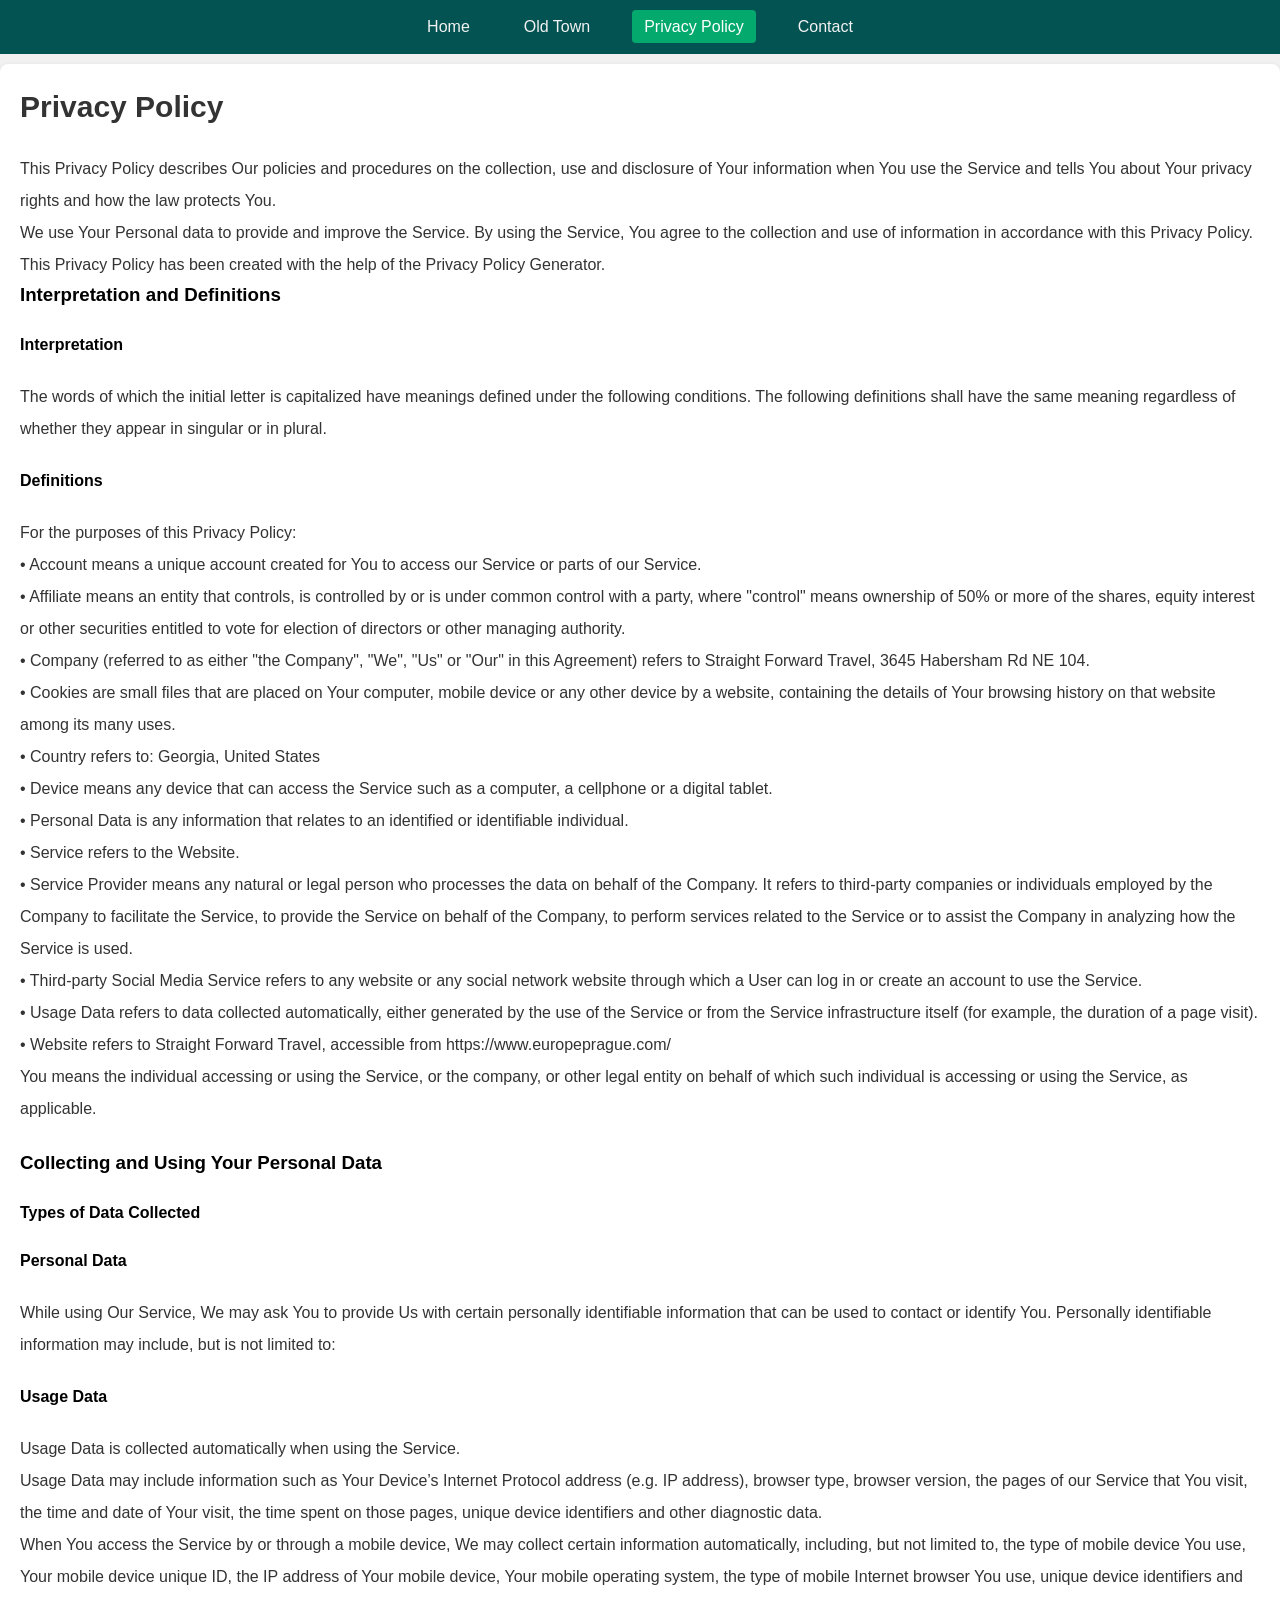
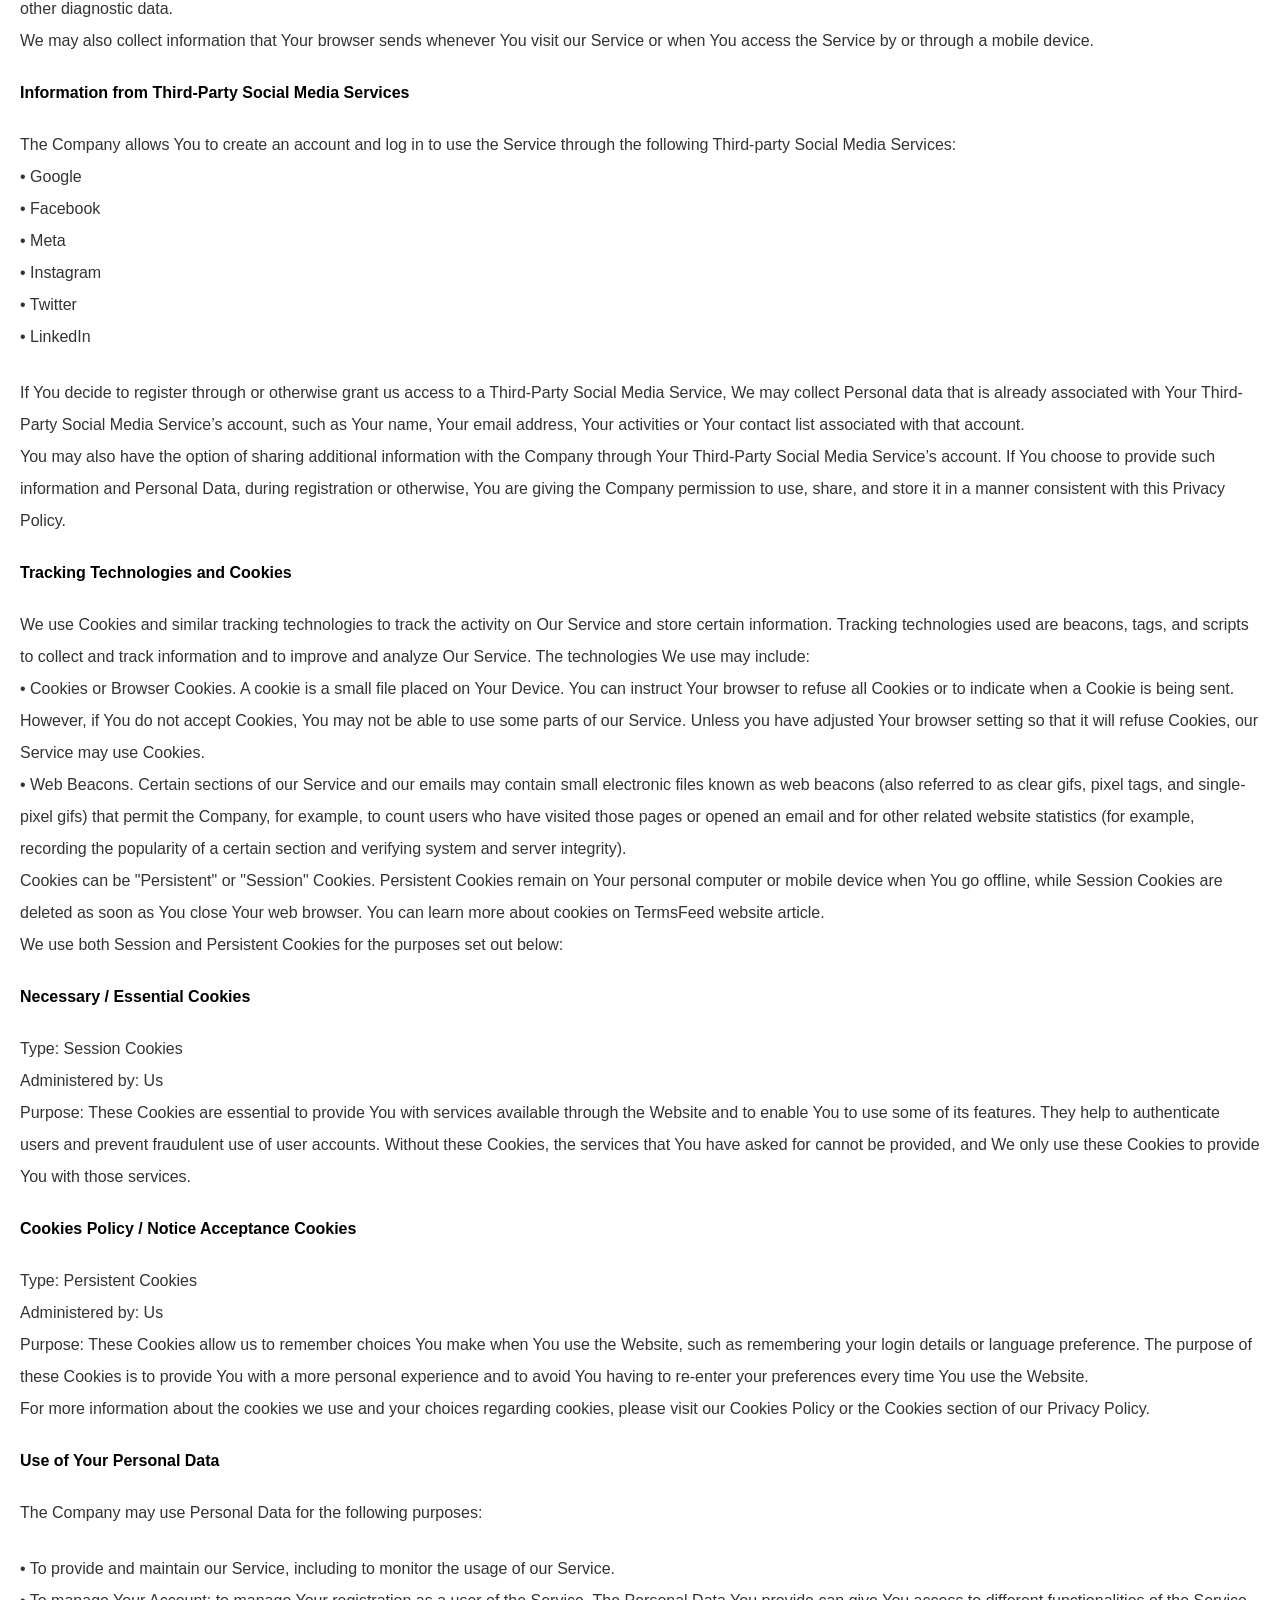
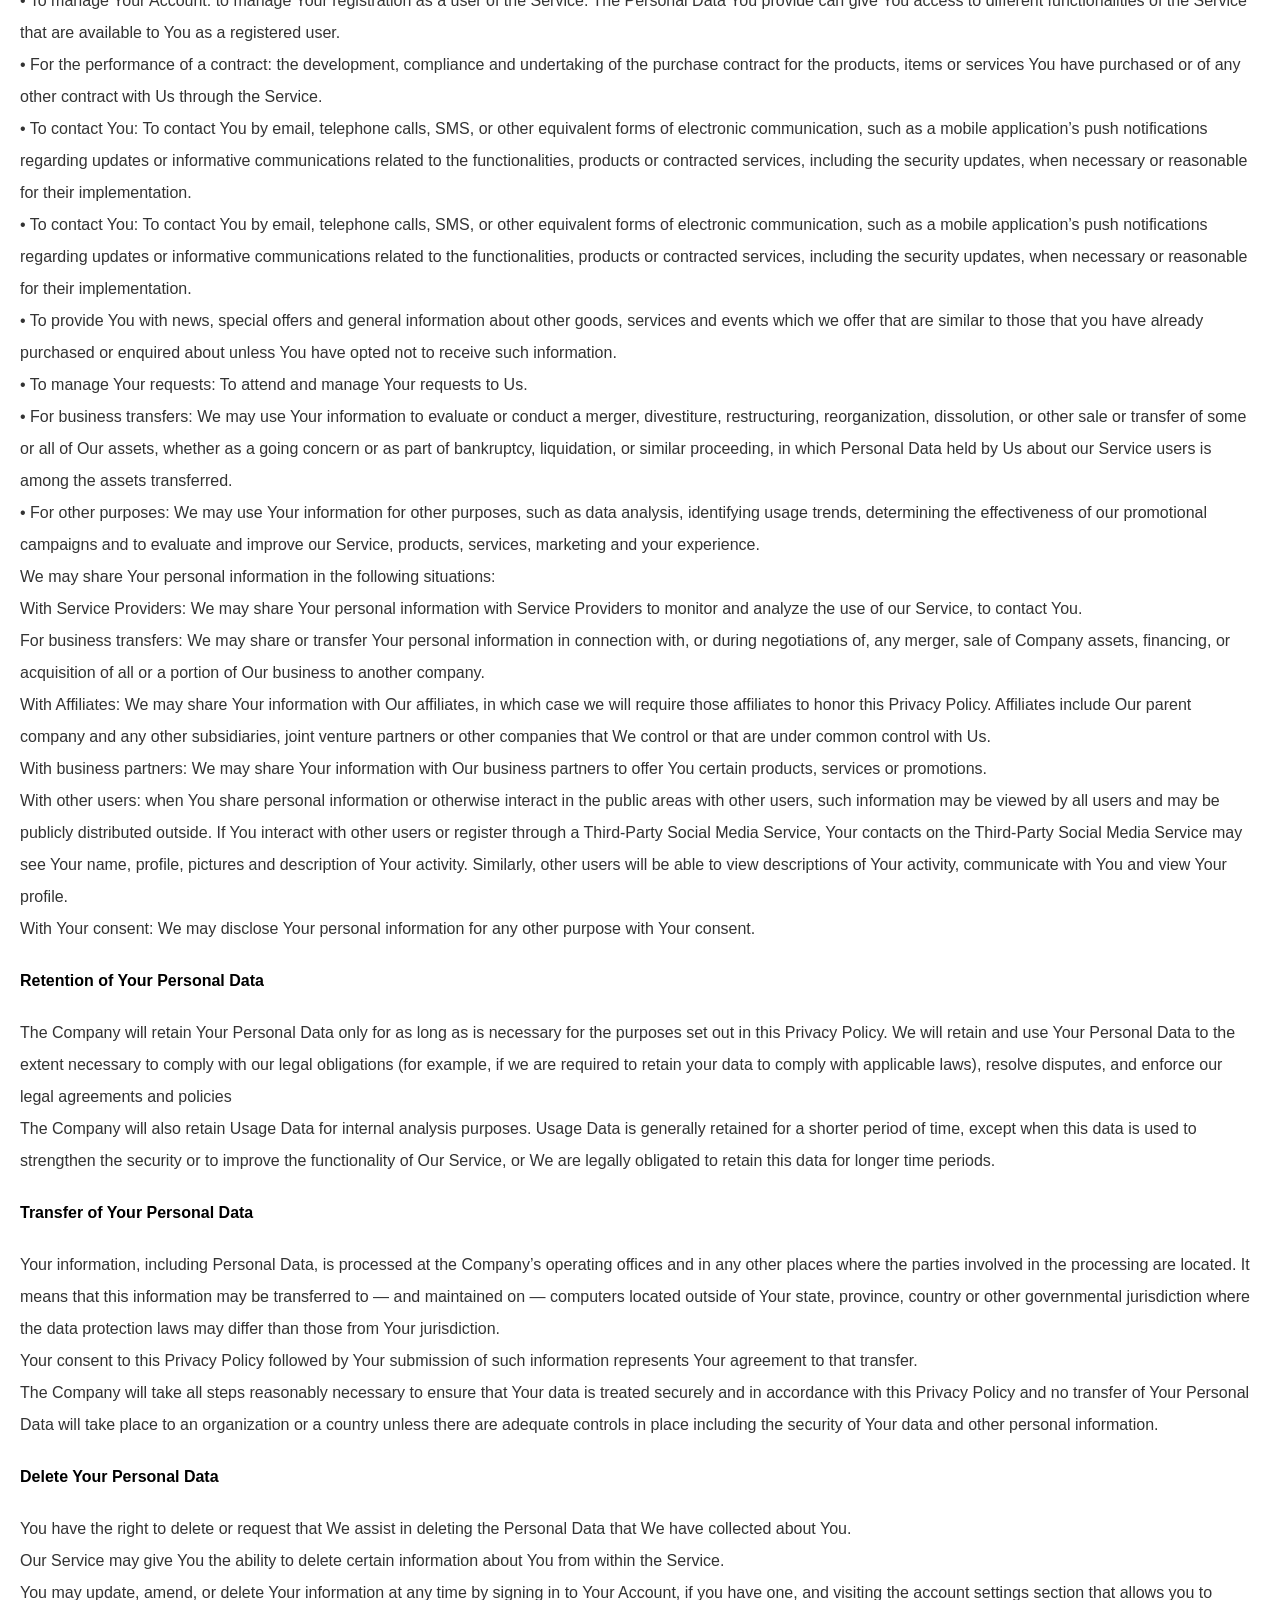
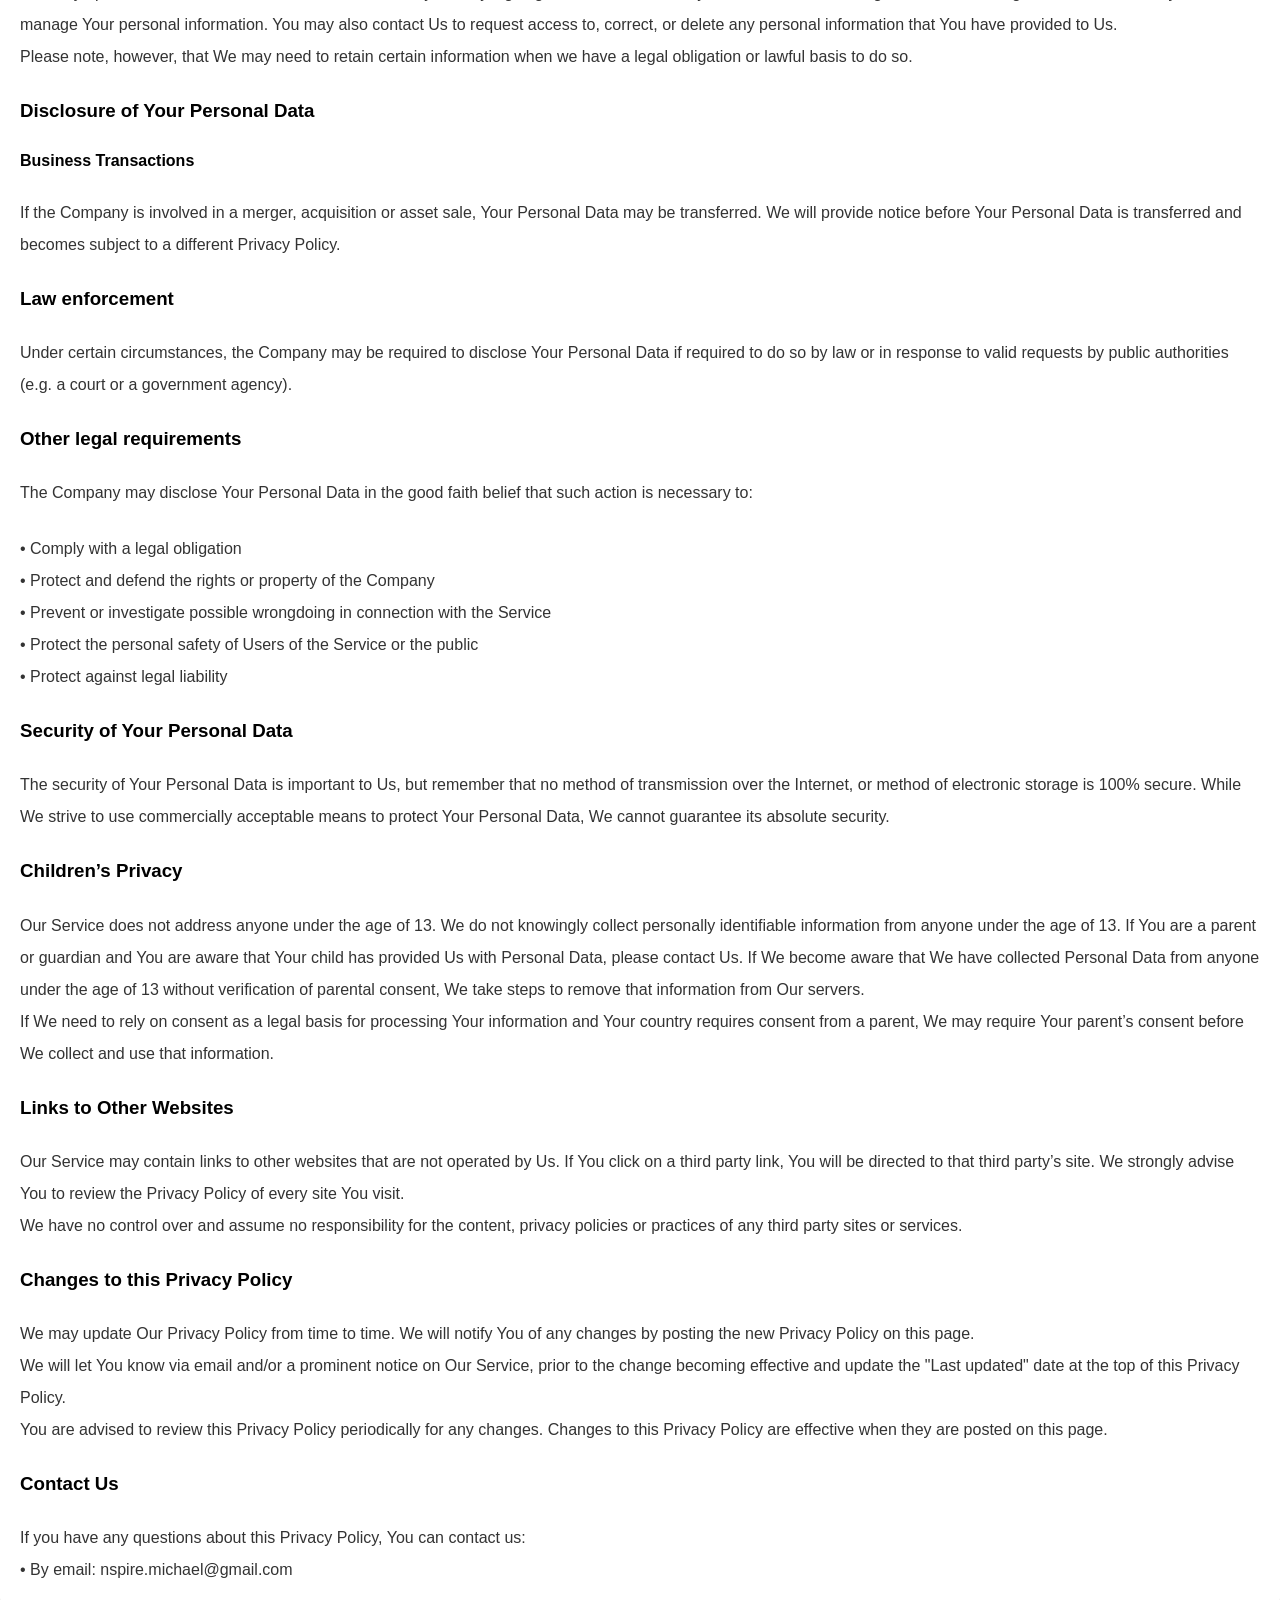
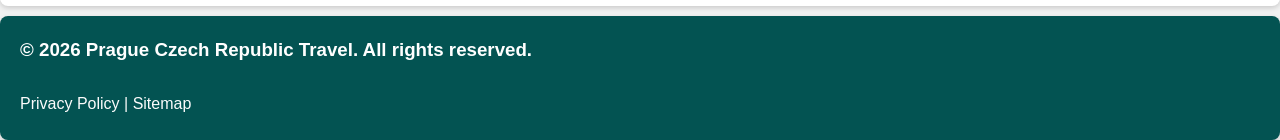
<file: privacy-policy.html>
<!DOCTYPE html>
<html lang="en">
<head>
    <meta charset="UTF-8">
    <meta name="viewport" content="width=device-width, initial-scale=1.0">
    <link rel="icon" type="image/x-icon" href="/images/favicon/favicon1a.png">
    <meta name="description" content="Discover authentic Prague Czech Republic experiences with local insight">
    <meta name="google-site-verification" content="ZiH_ycGrvEAqO5ANQCOFMkZouEIiTl9gjjwDC982bLI" />
    <link rel="stylesheet" href="css/style.css">
    <title>Privacy Policy</title>
    <link rel="canonical" href="https://www.europeprague.com/">
</head>
<body> 
<!-- START HEADER AND NAV BAR TOP GOOD DONE -->
    <header class="navbar">
        <nav>
            <ul class="nav-links">
                <li><a href="/">Home</a></li>
                <li><a href="prague-old-town">Old Town</a></li>
                <li><a href="privacy-policy" class="active">Privacy Policy</a></li>                
                <li><a href="contact-us">Contact</a></li>
            </ul>
        </nav>
    </header>
<!-- END HEADER AND NAV BAR TOP GOOD DONE -->


<!-- START TOP TEXT DONE -->
    <div class="top-text-and-title-area-privacy">
        <h1>Privacy Policy</h1>
        <br>
        <p>This Privacy Policy describes Our policies and procedures on the collection, use and disclosure of Your information when You use the Service and tells You about Your privacy rights and how the law protects You.</p>
        <p>We use Your Personal data to provide and improve the Service. By using the Service, You agree to the collection and use of information in accordance with this Privacy Policy. This Privacy Policy has been created with the help of the Privacy Policy Generator.</p>

        <h3>Interpretation and Definitions</h3>
             <br>
        <h4>Interpretation</h4>
            <br>
        <p>The words of which the initial letter is capitalized have meanings defined under the following conditions. The following definitions shall have the same meaning regardless of whether they appear in singular or in plural.</p>
     <br>
        <h4>Definitions</h4>
    <br>
        <p>For the purposes of this Privacy Policy:</p>

        <p>• Account means a unique account created for You to access our Service or parts of our Service.</p>
        <p>• Affiliate means an entity that controls, is controlled by or is under common control with a party, where "control" means ownership of 50% or more of the shares, equity interest or other securities entitled to vote for election of directors or other managing authority.</p>
        <p>• Company (referred to as either "the Company", "We", "Us" or "Our" in this Agreement) refers to Straight Forward Travel, 3645 Habersham Rd NE 104.</p>
        <p>• Cookies are small files that are placed on Your computer, mobile device or any other device by a website, containing the details of Your browsing history on that website among its many uses.</p>

        <p>• Country refers to: Georgia, United States</p>
        <p>• Device means any device that can access the Service such as a computer, a cellphone or a digital tablet.</p>
        <p>• Personal Data is any information that relates to an identified or identifiable individual.</p>
        <p>• Service refers to the Website.</p>


        <p>• Service Provider means any natural or legal person who processes the data on behalf of the Company. It refers to third-party companies or individuals employed by the Company to facilitate the Service, to provide the Service on behalf of the Company, to perform services related to the Service or to assist the Company in analyzing how the Service is used.</p>
        <p>• Third-party Social Media Service refers to any website or any social network website through which a User can log in or create an account to use the Service.</p>
        <p>• Usage Data refers to data collected automatically, either generated by the use of the Service or from the Service infrastructure itself (for example, the duration of a page visit).</p>
        <p>• Website refers to Straight Forward Travel, accessible from https://www.europeprague.com/</p>

        <p>You means the individual accessing or using the Service, or the company, or other legal entity on behalf of which such individual is accessing or using the Service, as applicable.</p>
    <br>        
        <h3>Collecting and Using Your Personal Data</h3>
    <br>        
        <h4>Types of Data Collected</h4>
    <br>        
        <h4>Personal Data</h4>
    <br>

        <p>While using Our Service, We may ask You to provide Us with certain personally identifiable information that can be used to contact or identify You. Personally identifiable information may include, but is not limited to:</p>
    <br>   
        <h4>Usage Data</h4>
    <br>        
        <p>Usage Data is collected automatically when using the Service.</p>
        <p>Usage Data may include information such as Your Device’s Internet Protocol address (e.g. IP address), browser type, browser version, the pages of our Service that You visit, the time and date of Your visit, the time spent on those pages, unique device identifiers and other diagnostic data.</p>
        <p>When You access the Service by or through a mobile device, We may collect certain information automatically, including, but not limited to, the type of mobile device You use, Your mobile device unique ID, the IP address of Your mobile device, Your mobile operating system, the type of mobile Internet browser You use, unique device identifiers and other diagnostic data.</p>
        <p>We may also collect information that Your browser sends whenever You visit our Service or when You access the Service by or through a mobile device.</p>
    <br>

        <h4>Information from Third-Party Social Media Services</h4>
    <br>        
        <p>The Company allows You to create an account and log in to use the Service through the following Third-party Social Media Services:</p>

        <p>• Google</p>
        <p>• Facebook</p>
        <p>• Meta</p>
        <p>• Instagram</p>
        <p>• Twitter</p>
        <p>• LinkedIn</p>
    <br>
        <p>If You decide to register through or otherwise grant us access to a Third-Party Social Media Service, We may collect Personal data that is already associated with Your Third-Party Social Media Service’s account, such as Your name, Your email address, Your activities or Your contact list associated with that account.</p>
        <p>You may also have the option of sharing additional information with the Company through Your Third-Party Social Media Service’s account. If You choose to provide such information and Personal Data, during registration or otherwise, You are giving the Company permission to use, share, and store it in a manner consistent with this Privacy Policy.</p>
    <br>
        <h4>Tracking Technologies and Cookies</h4>
    <br>        
        <p>We use Cookies and similar tracking technologies to track the activity on Our Service and store certain information. Tracking technologies used are beacons, tags, and scripts to collect and track information and to improve and analyze Our Service. The technologies We use may include:</p>
        <p>• Cookies or Browser Cookies. A cookie is a small file placed on Your Device. You can instruct Your browser to refuse all Cookies or to indicate when a Cookie is being sent. However, if You do not accept Cookies, You may not be able to use some parts of our Service. Unless you have adjusted Your browser setting so that it will refuse Cookies, our Service may use Cookies.</p>
        <p>• Web Beacons. Certain sections of our Service and our emails may contain small electronic files known as web beacons (also referred to as clear gifs, pixel tags, and single-pixel gifs) that permit the Company, for example, to count users who have visited those pages or opened an email and for other related website statistics (for example, recording the popularity of a certain section and verifying system and server integrity).</p>

        <p>Cookies can be "Persistent" or "Session" Cookies. Persistent Cookies remain on Your personal computer or mobile device when You go offline, while Session Cookies are deleted as soon as You close Your web browser. You can learn more about cookies on TermsFeed website article.</p>
        <p>We use both Session and Persistent Cookies for the purposes set out below:</p>
    <br>
        <h4>Necessary / Essential Cookies</h4>
    <br>        
        <p>Type: Session Cookies</p>
        <p>Administered by: Us</p>
        <p>Purpose: These Cookies are essential to provide You with services available through the Website and to enable You to use some of its features. They help to authenticate users and prevent fraudulent use of user accounts. Without these Cookies, the services that You have asked for cannot be provided, and We only use these Cookies to provide You with those services.</p>
    <br>
        <h4>Cookies Policy / Notice Acceptance Cookies</h4>
    <br>        
        <p>Type: Persistent Cookies</p>
        <p>Administered by: Us</p>

        <p>Purpose: These Cookies allow us to remember choices You make when You use the Website, such as remembering your login details or language preference. The purpose of these Cookies is to provide You with a more personal experience and to avoid You having to re-enter your preferences every time You use the Website.</p>
        <p>For more information about the cookies we use and your choices regarding cookies, please visit our Cookies Policy or the Cookies section of our Privacy Policy.</p>
    <br>
        <h4>Use of Your Personal Data</h4>
     <br>       
        <p>The Company may use Personal Data for the following purposes:</p>
    <br>
        <p>• To provide and maintain our Service, including to monitor the usage of our Service.</p>
        <p>• To manage Your Account: to manage Your registration as a user of the Service. The Personal Data You provide can give You access to different functionalities of the Service that are available to You as a registered user.</p>
        <p>• For the performance of a contract: the development, compliance and undertaking of the purchase contract for the products, items or services You have purchased or of any other contract with Us through the Service.</p>
        <p>• To contact You: To contact You by email, telephone calls, SMS, or other equivalent forms of electronic communication, such as a mobile application’s push notifications regarding updates or informative communications related to the functionalities, products or contracted services, including the security updates, when necessary or reasonable for their implementation.</p>
        <p>• To contact You: To contact You by email, telephone calls, SMS, or other equivalent forms of electronic communication, such as a mobile application’s push notifications regarding updates or informative communications related to the functionalities, products or contracted services, including the security updates, when necessary or reasonable for their implementation.</p>
        <p>• To provide You with news, special offers and general information about other goods, services and events which we offer that are similar to those that you have already purchased or enquired about unless You have opted not to receive such information.</p>
        <p>• To manage Your requests: To attend and manage Your requests to Us.</p>
        <p>• For business transfers: We may use Your information to evaluate or conduct a merger, divestiture, restructuring, reorganization, dissolution, or other sale or transfer of some or all of Our assets, whether as a going concern or as part of bankruptcy, liquidation, or similar proceeding, in which Personal Data held by Us about our Service users is among the assets transferred.</p>
        <p>• For other purposes: We may use Your information for other purposes, such as data analysis, identifying usage trends, determining the effectiveness of our promotional campaigns and to evaluate and improve our Service, products, services, marketing and your experience.</p>


        <p>We may share Your personal information in the following situations:</p>

        <p>With Service Providers: We may share Your personal information with Service Providers to monitor and analyze the use of our Service, to contact You.</p>
        <p>For business transfers: We may share or transfer Your personal information in connection with, or during negotiations of, any merger, sale of Company assets, financing, or acquisition of all or a portion of Our business to another company.</p>
        <p>With Affiliates: We may share Your information with Our affiliates, in which case we will require those affiliates to honor this Privacy Policy. Affiliates include Our parent company and any other subsidiaries, joint venture partners or other companies that We control or that are under common control with Us.</p>
        <p>With business partners: We may share Your information with Our business partners to offer You certain products, services or promotions.</p>
        <p>With other users: when You share personal information or otherwise interact in the public areas with other users, such information may be viewed by all users and may be publicly distributed outside. If You interact with other users or register through a Third-Party Social Media Service, Your contacts on the Third-Party Social Media Service may see Your name, profile, pictures and description of Your activity. Similarly, other users will be able to view descriptions of Your activity, communicate with You and view Your profile.</p>
        <p>With Your consent: We may disclose Your personal information for any other purpose with Your consent.</p>
    <br>
        <h4>Retention of Your Personal Data</h4>
    <br>
        <p>The Company will retain Your Personal Data only for as long as is necessary for the purposes set out in this Privacy Policy. We will retain and use Your Personal Data to the extent necessary to comply with our legal obligations (for example, if we are required to retain your data to comply with applicable laws), resolve disputes, and enforce our legal agreements and policies</p>
        <p>The Company will also retain Usage Data for internal analysis purposes. Usage Data is generally retained for a shorter period of time, except when this data is used to strengthen the security or to improve the functionality of Our Service, or We are legally obligated to retain this data for longer time periods.</p>
    <br>
        <h4>Transfer of Your Personal Data</h4>
     <br>       
        <p>Your information, including Personal Data, is processed at the Company’s operating offices and in any other places where the parties involved in the processing are located. It means that this information may be transferred to — and maintained on — computers located outside of Your state, province, country or other governmental jurisdiction where the data protection laws may differ than those from Your jurisdiction.</p>
        <p>Your consent to this Privacy Policy followed by Your submission of such information represents Your agreement to that transfer.</p>
        <p>The Company will take all steps reasonably necessary to ensure that Your data is treated securely and in accordance with this Privacy Policy and no transfer of Your Personal Data will take place to an organization or a country unless there are adequate controls in place including the security of Your data and other personal information.</p>
    <br>
        <h4>Delete Your Personal Data</h4>
    <br>
        <p>You have the right to delete or request that We assist in deleting the Personal Data that We have collected about You.</p>
        <p>Our Service may give You the ability to delete certain information about You from within the Service.</p>
        <p>You may update, amend, or delete Your information at any time by signing in to Your Account, if you have one, and visiting the account settings section that allows you to manage Your personal information. You may also contact Us to request access to, correct, or delete any personal information that You have provided to Us.</p>
        <p>Please note, however, that We may need to retain certain information when we have a legal obligation or lawful basis to do so.</p>
    <br>
        <h3>Disclosure of Your Personal Data</h3>
    <br>        
        <h4>Business Transactions</h4>
    <br>
        <p>If the Company is involved in a merger, acquisition or asset sale, Your Personal Data may be transferred. We will provide notice before Your Personal Data is transferred and becomes subject to a different Privacy Policy.</p>
    <br>
        <h3>Law enforcement</h3>
    <br>
        <p>Under certain circumstances, the Company may be required to disclose Your Personal Data if required to do so by law or in response to valid requests by public authorities (e.g. a court or a government agency).</p>
    <br>
        <h3>Other legal requirements</h3>
    <br>        
        <p>The Company may disclose Your Personal Data in the good faith belief that such action is necessary to:</p>
    <br>
        <p>• Comply with a legal obligation</p>
        <p>• Protect and defend the rights or property of the Company</p>
        <p>• Prevent or investigate possible wrongdoing in connection with the Service</p>
        <p>• Protect the personal safety of Users of the Service or the public</p>
        <p>• Protect against legal liability</p>

    <br>
        <h3>Security of Your Personal Data</h3>
     <br>       
        <p>The security of Your Personal Data is important to Us, but remember that no method of transmission over the Internet, or method of electronic storage is 100% secure. While We strive to use commercially acceptable means to protect Your Personal Data, We cannot guarantee its absolute security.</p>
    <br>
        <h3>Children’s Privacy</h3>
    <br>        
        <p>Our Service does not address anyone under the age of 13. We do not knowingly collect personally identifiable information from anyone under the age of 13. If You are a parent or guardian and You are aware that Your child has provided Us with Personal Data, please contact Us. If We become aware that We have collected Personal Data from anyone under the age of 13 without verification of parental consent, We take steps to remove that information from Our servers.</p>
        <p>If We need to rely on consent as a legal basis for processing Your information and Your country requires consent from a parent, We may require Your parent’s consent before We collect and use that information.</p>
    <br>
        <h3>Links to Other Websites</h3>
    <br>        
        <p>Our Service may contain links to other websites that are not operated by Us. If You click on a third party link, You will be directed to that third party’s site. We strongly advise You to review the Privacy Policy of every site You visit.</p>
        <p>We have no control over and assume no responsibility for the content, privacy policies or practices of any third party sites or services.</p>
    <br>
        <h3>Changes to this Privacy Policy</h3>
    <br>
        <p>We may update Our Privacy Policy from time to time. We will notify You of any changes by posting the new Privacy Policy on this page.</p>
        <p>We will let You know via email and/or a prominent notice on Our Service, prior to the change becoming effective and update the "Last updated" date at the top of this Privacy Policy.</p>
        <p>You are advised to review this Privacy Policy periodically for any changes. Changes to this Privacy Policy are effective when they are posted on this page.</p>
    <br>
        <h3>Contact Us</h3>
    <br>        
        <p>If you have any questions about this Privacy Policy, You can contact us:</p>
        <p>• By email: nspire.michael@gmail.com</p>



    </div>
<!-- END TOP TEXT DONE -->


<!-- Start footer -->

    <div class="page-bottom-footer-area">
  <h3>&copy; <span id="copyright-year"></span> Prague Czech Republic Travel. All rights reserved.</h3>
  <br>
        <div>
  <p> <a href="privacy-policy" class="footer-words">Privacy Policy |</a>
  <a href="sitemap.xml" class="footer-words" class="footer-words">Sitemap</a></p>
        <div>
     </div>

<!-- End footer -->
 <script>
  document.getElementById("copyright-year").textContent = new Date().getFullYear();
</script>

</body>
</html>
</file>
<file: css/style.css>
/*
==========
Start GLOBAL STYLES
==========
*/

/* Start remove all default margins and padding */
* {
    margin: 0;
    padding: 0;
    box-sizing: border-box; /* Highly recommended for layout accuracy */
}
/* End remove all default margins and padding */

/* Start body background color and font family*/
body {
  background-color: #f1f1f1;
  font-family: "Raleway", sans-serif;
  line-height: 1.5;
}
/* End body background colorand font family */


/* Start heading 1 font size*/
h1 {
  margin: 0px; /* makes space around h1 0px */
  color: #333333;
  font-size: 30px;
}
/* End heading 1 font size*/


/* Start heading 2 font size and margin */
h2 {
  font-size: 20px;
  color: #333333;
  margin-bottom: 0;
}
/* End heading 2 font size and margin */


/* Start styles for paragraph text*/
p {
  color: #333333;
  font-size: 16px;
  line-height: 2;
}
/* End styles for paragraph text*/


/* Start Link styles */
a {
  text-decoration: none;
}

.standard-link {
    color: #0077B6; /* Changes text to an orange hex color */
    text-decoration: none; /* Optional: Removes the default underline */
    font-weight: bold;
}
/* End Link styles */


.footer-words {
  color: #fcfcfc; /* Changes the link color to orange */
  gap: 40px;
}




/* Start forces every image to stretch the full width of its parent container and forces it to start on a new line*/
img {
  width: 100%;
  display: block;
}
/* End forces every image to stretch the full width of its parent container and forces it to start on a new line*/

/*
==========
END GLOBAL STYLES
==========
*/

 /*
==========
Start Variables
==========
*/
:root {
  --primaryColor:#008CBA;
  --authenticTeal:#035352;
  --sidecarYellow:#f3e8bb;
  --softGrey:#39464b;
  --charCoal:#343837;
  --mainBlack:#222;
  --mainWhite:#fff;
  --offwhite:#f7f7f7;
  --darkGrey:#afafaf;
  --mainTransition:all 0.3s linear;
  --mainSpacing:2px;
}
/*
==========
End Variables
==========
*/


/* Base Layout (Mobile First) */
.grid-container {
  display: grid;
  grid-template-columns: 1fr; /* Stacks to a single column on small screens */
  gap: 20px; /* Provides consistent spacing between items */
  padding-left: 20px;
  padding-right: 20px;
  padding-top: 20px;
  max-width: 1400px;
  margin: 0 auto;
  box-sizing: border-box; /* Ensures padding doesn't cause overflow */
}

/* Responsive Desktop Layout */
@media (min-width: 768px) {
  .grid-container {
    grid-template-columns: 2fr 1fr; /* Activates the asymmetric two-column split */
        padding-left: 0;
      padding-right: 0;
  }
}


/* Optional Styling for Visualization */
.main-content {
  background-color: #fff;
  padding: 20px;
  border-radius: 8px;
  box-shadow: 0 2px 5px 0 rgba(0, 0, 0, 0.16);
  display: grid;
  grid-template-columns: 1fr;
  grid-template-rows: auto 1fr auto;
  margin-bottom: 20px; /* Creates space below the first grid */
}


.sidebar {
  background-color: #fff;
  padding: 20px;
  border-radius: 8px;
  box-shadow: 0 2px 5px 0 rgba(0, 0, 0, 0.16); 
  display: grid;                     /* makes this column into a grid */
  grid-template-columns: 1fr;        /* makes this 1 column */
  grid-template-rows: auto 1fr auto; /* image is auto info in midle is stretched and footer is at bottom */
  margin-bottom: 20px; /* Creates space below the first grid */
}

/* Start style for ul list on right side of page sidebar */
.side-bar-list-item {
    list-style: none; 
    border: 1px solid #d8d8d8; /* Sets width, line style, and color */
    padding: 10px;             /* Adds space between text and the border */
    margin-bottom: 0px;        /* Adds space between separate list items */ 
    text-align: center;
    border-top: none;
}

.side-bar-list-item-left {
    list-style: none; 
    border: 1px solid #d8d8d8; /* Sets width, line style, and color */
    padding: 10px;             /* Adds space between text and the border */
    margin-bottom: 0px;        /* Adds space between separate list items */ 
    text-align: left;
    border-top: none;
}

.side-bar-list-item-top-line {   /* this very top of the ul list so it has a bar at top for sidbar is list on right side of page in sidebar  */
    list-style: none; 
    border: 1px solid #d8d8d8; /* Sets width, line style, and color */
    padding: 10px;             /* Adds space between text and the border */
    margin-bottom: 0px;        /* Adds space between separate list items */ 
    border-top: 1px solid #d8d8d8;
    text-align: center;
}

.side-bar-list-item-top-line-left {   /* this very top of the ul list so it has a bar at top for sidbar is list on right side of page in sidebar  */
    list-style: none; 
    border: 1px solid #d8d8d8; /* Sets width, line style, and color */
    padding: 10px;             /* Adds space between text and the border */
    margin-bottom: 0px;        /* Adds space between separate list items */ 
    border-top: 1px solid #d8d8d8;
    text-align: left;
}



/* End style for ul list on right side of page sidebar */



.card-h-two-centered {  /* centers h2 tag  */
  text-align: center;
  padding-bottom: 20px;
}

.card-h-three-centered {  /* centers h3 tag  */
  text-align: center;
  padding-bottom: 20px;
}



/* Start style for  footer in the white cards */ 
.card-footer {           
  background: var(--authenticTeal);
  padding: 5px 10px;
  display: grid;
  grid-template-columns: 1fr;
  justify-items: center;
}

.text-footer-color {    /* this is text in footer in the white cards */ 
  color: #fff;
}
/* End style for  footer in the white cards */


/*
==========
End style for grid main and side
==========
*/

/* Start style for top of website small while 1400 area with 1 paragraph and h1 tag */ 
.top-text-and-title-area {
  background: var(--primaryColor);
  padding: 0px 20px;
  justify-items: center;
  max-width: 1400px;
  margin: 10px auto 0px auto; 
  background-color: #fff;
  padding: 20px;
  border-radius: 8px;
  box-shadow: 0 2px 5px 0 rgba(0, 0, 0, 0.16);
}
/* End style for top of website small while 1400 area with 1 paragraph and h1 tag */ 


/* Start style for top of website small while 1400 area with 1 paragraph and h1 tag */ 
.top-text-and-title-area-privacy {
  background: var(--primaryColor);
  padding: 0px 20px;
  justify-items: left;
  max-width: 1400px;
  margin: 10px auto 0px auto; 
  background-color: #fff;
  padding: 20px;
  border-radius: 8px;
  box-shadow: 0 2px 5px 0 rgba(0, 0, 0, 0.16);
}
/* End style for top of website small while 1400 area with 1 paragraph and h1 tag */ 






/*
==========
Start styles for home page small image gallery
==========
*/
/* START IMAGE GALLERY WORKS PERFECTLY */
.image-grid {
  --gap: 16px;
  --num-cols: 4;
  --row-height: 300px;

  box-sizing: border-box;
  padding: var(--gap);
  max-width: 1400px;
  margin: 0 auto;  /* The "0 auto" rule centers the block */
    background: #fff;
      box-shadow: 0 2px 5px 0 rgba(0, 0, 0, 0.16);
        border-radius: 8px;
 

  display: grid;
  grid-template-columns: repeat(var(--num-cols), 1fr);
  grid-auto-rows: var(--row-height);
  gap: var(--gap);
}

.image-grid > img {
  width: 100%;
  height: 100%;
  object-fit: cover;
}

.image-grid-col-2 {
  grid-column: span 2;
}

.image-grid-row-2 {
  grid-row: span 2;
}

@media screen and (max-width: 1024px) {      /* for screens under 1024px */
  .image-grid {
   --num-cols: 2;
   --row-height: 200px;
  }
}
/* END IMAGE GALLERY WORKS PERFECTLY */
/*
==========
End styles for home page small image gallery
==========
*/


 /* Start styles for list side by side in big white card */
.center-container-text {
  text-align: center;
}

.list-prague-old-town-container {
  display: flex;         /* Arranges children in a row */
  gap: 40px;             /* Adds space between the lists */
  justify-content: center;  /* Centers list on page */
}
 /* End styles for list side by side in big white card */

 /* Start footer styles */
 .page-bottom-footer-area {
  background: var(--authenticTeal);
  padding: 0px 10px;
  color: #fff;
  justify-items: center;
  max-width: 1400px;
  margin: 10px auto 0px auto; 
  padding: 20px;
  border-radius: 8px;
  box-shadow: 0 2px 5px 0 rgba(0, 0, 0, 0.16);
 }
 /* End footer styles */

/*
==========
Start styles for nav bar top of page
==========
*/
/* Start navbar is part of header for sticky to work  justify change center so links centered */
.navbar {
  display: flex;
  justify-content: center;
  max-width: 1400px;
  margin: 0 auto;  /* The "0 auto" rule centers the block */
  align-items: center;
  background-color: var(--authenticTeal);
  padding: 15px 30px;
  position: sticky; /* Keeps navbar at the top while scrolling */
  top: 0;
  z-index: 1000;
}
/* End navbar is part of header for sticky to work  justify change center so links centered */

/* List container handling link alignments */
.nav-links {
  list-style: none;
  display: flex;
  justify-content: center; /* Horizontally centers your menu items */
  flex-grow: 1;            /* Allows the list to fill up the middle section */
  list-style: none;
  margin: 0;
  padding: 0;
  gap: 30px;               /* Defines modern spacing between links */
}


/* Start individual text link style and transition */
.nav-links a {
  color: #f2f2f2;
  text-decoration: none;
  font-size: 16px;
  padding: 8px 12px;
  transition: background-color 0.3s ease, color 0.3s ease;
  border-radius: 4px;
}
/* Start individual text link style and transition */

/* Start hover effect */
.nav-links a:hover, 
.nav-links a.active {
  background-color: #04AA6D; /* Highlight color */
  color: #fff;
}
/* End hover effect */

/*
==========
End styles for nav bar top of page
==========
*/


/* EVERYTHING ABOVE IS PERFECT */





/* Form Styles */

form {
    background-color: #ECECEC;
    padding: 30px 40px;
}

input[type="email"],
input[type="text"],
input[type="tel"],
input[type="email"] {
    width: 100%;
    display: block;
    box-sizing: border-box;
    padding: 0 10px;
    height: 40px;
} 

#yourMessage {
  width: 100%;
  box-sizing: border-box; /* Ensures padding doesn't cause overflow */
  padding: 10px;          /* Optional: adds space inside */
}

/* End Form Styles */
</file>
